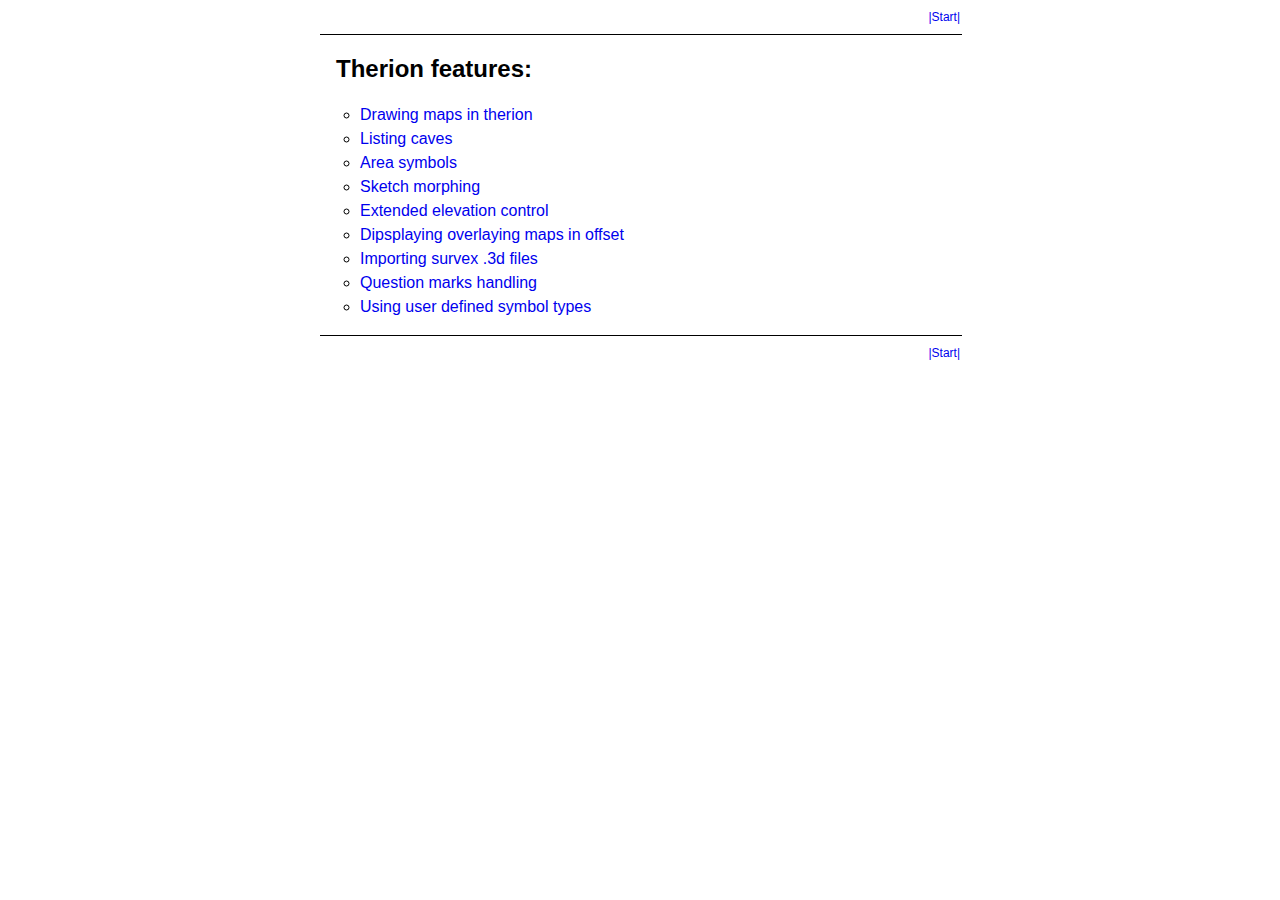
<file: source/samples.doc/index.html>
<html>
<head>
<title>Therion features.</title><link href="index.css" rel="styleSheet" type="text/css">
<meta http-equiv="Content-Type" content="text/html; charset=utf-8">
</head>
<body>
<center>
<table width="640" border="0" cellspacing="0" cellpadding="0">
<tr>
<td>

<table width="100%" border="0" cellspacing="0" cellpadding="0">
<tr>
<td width="100%" align="right"><a href="2.html"><font class="nav">|Start|</font></a></td>
</tr>
</table>
<hr noshade color="#000" size="1" width="100%"/>
<h1>Therion features:</h1>
<p>
<ul>
<li><a href="2.html">Drawing maps in therion</a></li>
<li><a href="4.html">Listing caves</a></li>
<li><a href="7.html">Area symbols</a></li>
<li><a href="10.html">Sketch morphing</a></li>
<li><a href="25.html">Extended elevation control</a></li>
<li><a href="30.html">Dipsplaying overlaying maps in offset</a></li>
<li><a href="40.html">Importing survex .3d files</a></li>
<li><a href="60.html">Question marks handling</a></li>
<li><a href="80.html">Using user defined symbol types</a></li>
</ul>
</p>
<hr noshade color="#000" size="1" width="100%"/>
<table width="100%" border="0" cellspacing="0" cellpadding="0">
<tr>
<td width="100%" align="right"><a href="2.html"><font class="nav">|Start|</font></a></td>
</tr>
</table>
</td>
</tr>
</table>
</center>

</body></html>
</file>
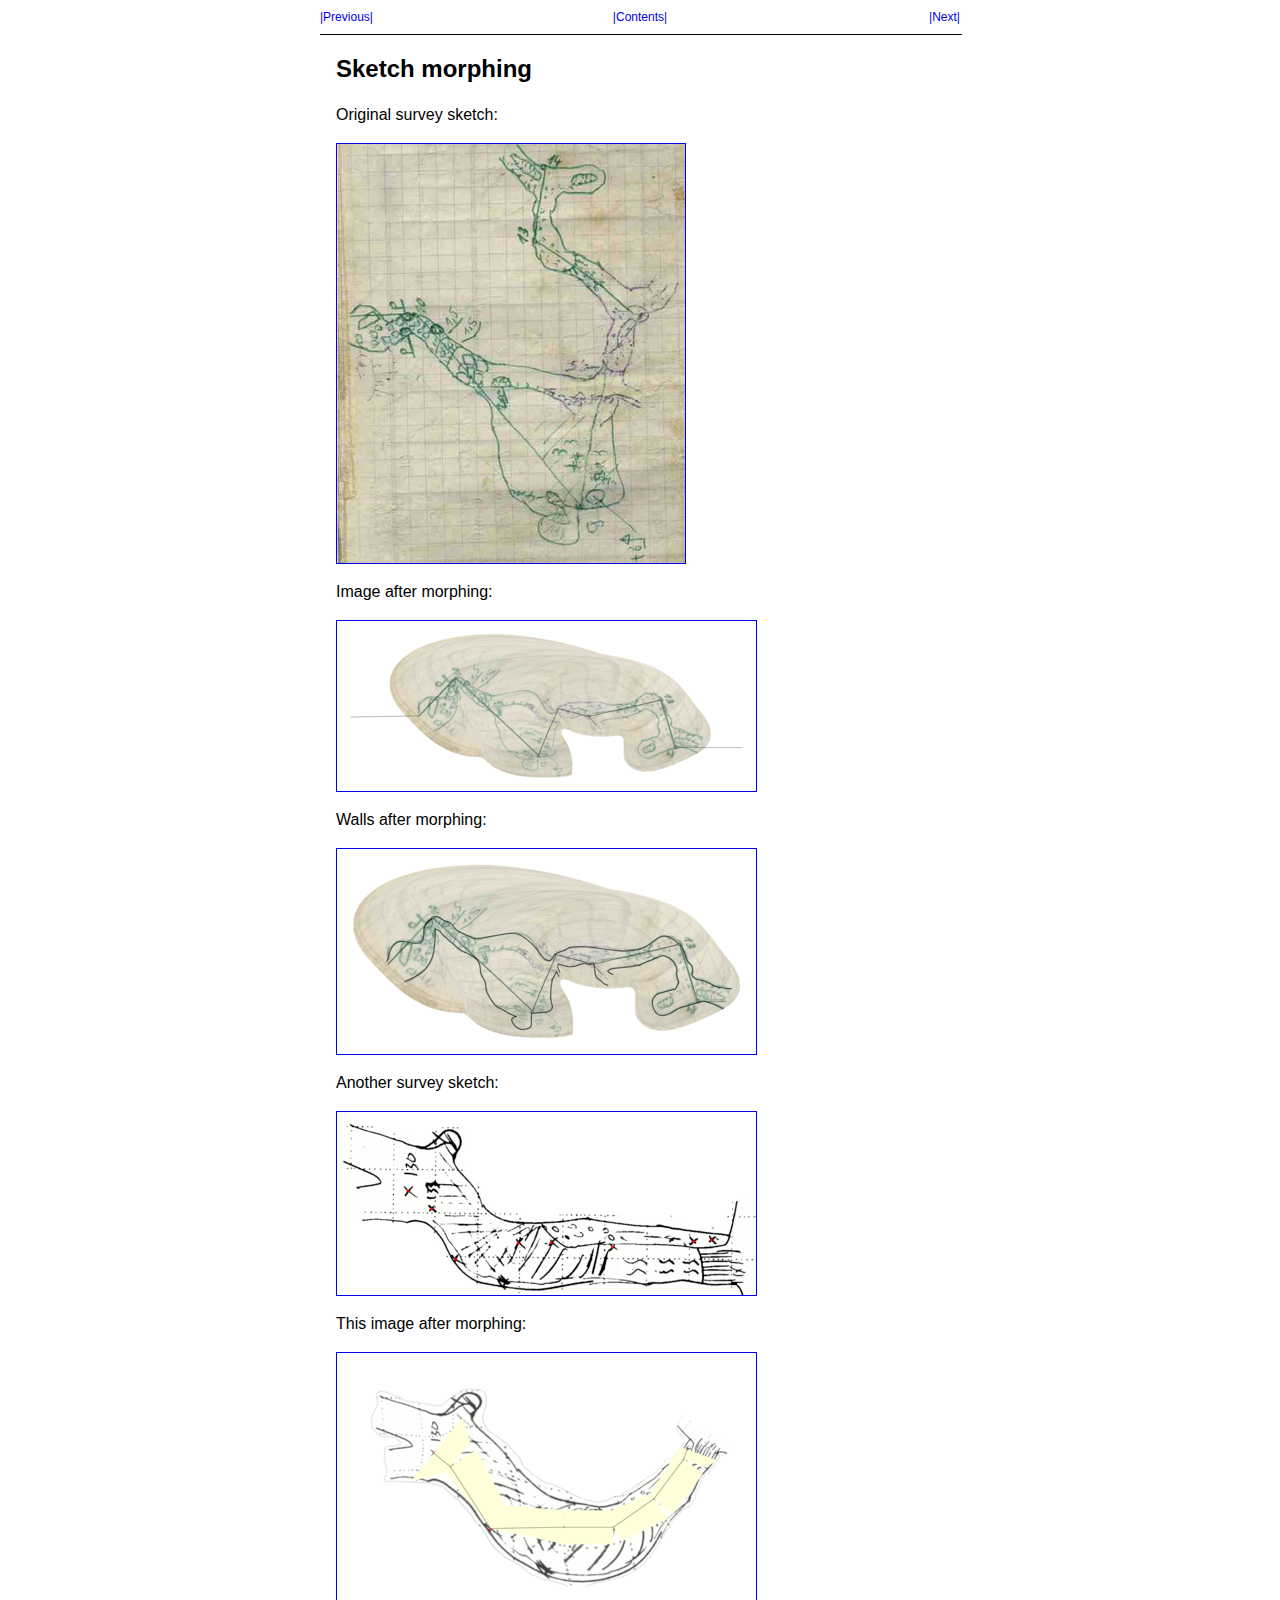
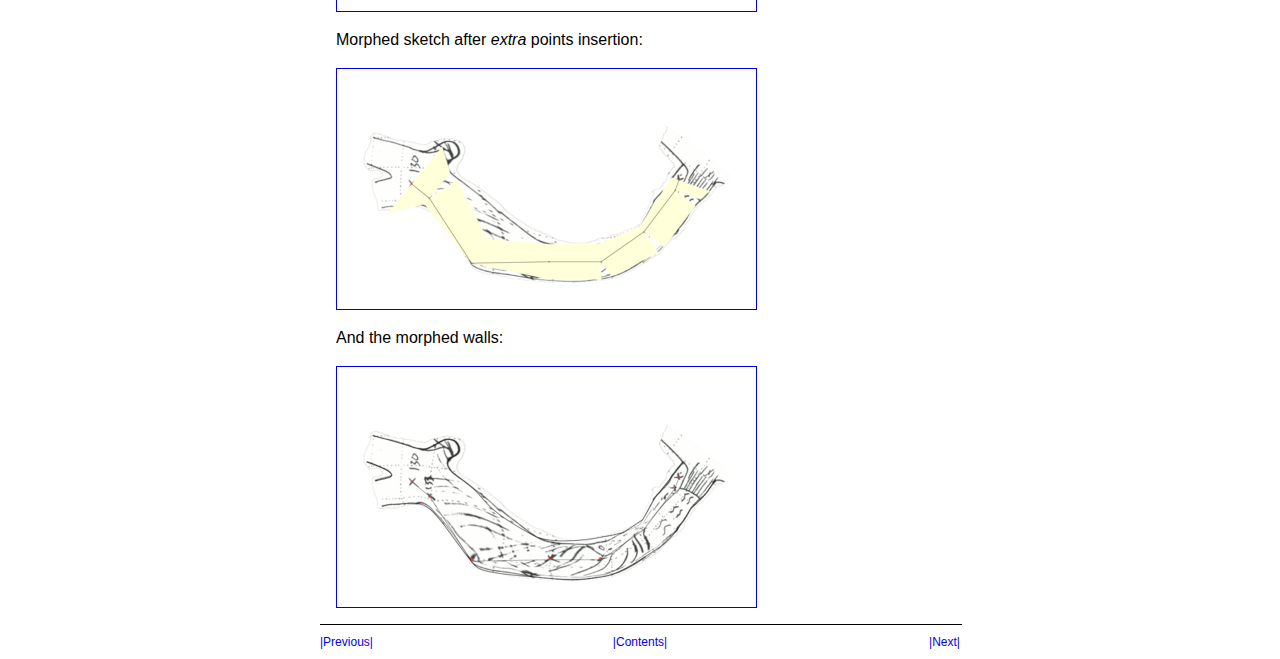
<file: source/samples.doc/10.html>
<html>
<head>
<title>Sketch morphing</title><link href="index.css" rel="styleSheet" type="text/css">
<meta http-equiv="Content-Type" content="text/html; charset=utf-8">
</head>
<body>
<center>
<table width="640" border="0" cellspacing="0" cellpadding="0">
<tr>
<td>

<table width="100%" border="0" cellspacing="0" cellpadding="0">
<tr>
<td width="33%" align="left">
<a href="7.html"><font class="nav">|Previous|</font></a>
</td>
<td width="34%" align="center"><a href="index.html"><font class="nav">|Contents|</font></a></td>
<td width="33%" align="right">
<a href="25.html"><font class="nav">|Next|</font></a>
</td>
</tr>
</table>
<hr noshade color="#000" size="1" width="100%"/>
<h1>Sketch morphing</h1>
<p>
 Original survey sketch:
</p>
<p>
<a href="000012-cave1.jpg"><img border="1" src="000012.png"/></a>
</p>
<p>
 Image after morphing:
</p>
<p>
<a href="000013-cave1.pdf"><img border="1" src="000013.png"/></a>
</p>
<p>
 Walls after morphing:
</p>
<p>
<a href="000014-cave2.pdf"><img border="1" src="000014.png"/></a>
</p>
<p>
 Another survey sketch:
</p>
<p>
<a href="000015-cave.png"><img border="1" src="000015.png"/></a>
</p>
<p>
 This image after morphing:
</p>
<p>
<a href="000016-cave1.pdf"><img border="1" src="000016.png"/></a>
</p>
<p>
 Morphed sketch after <em>extra</em> points insertion:
</p>
<p>
<a href="000017-cave2.pdf"><img border="1" src="000017.png"/></a>
</p>
<p>
 And the morphed walls:
</p>
<p>
<a href="000018-cave3.pdf"><img border="1" src="000018.png"/></a>
</p>
<p></p>

<hr noshade color="#000" size="1" width="100%"/>
<table width="100%" border="0" cellspacing="0" cellpadding="0">
<tr>
<td width="33%" align="left">
<a href="7.html"><font class="nav">|Previous|</font></a>
</td>
<td width="34%" align="center"><a href="index.html"><font class="nav">|Contents|</font></a></td>
<td width="33%" align="right">
<a href="25.html"><font class="nav">|Next|</font></a>
</td>
</tr>
</table>
</td>
</tr>
</table>
</center>
</body></html>
</file>
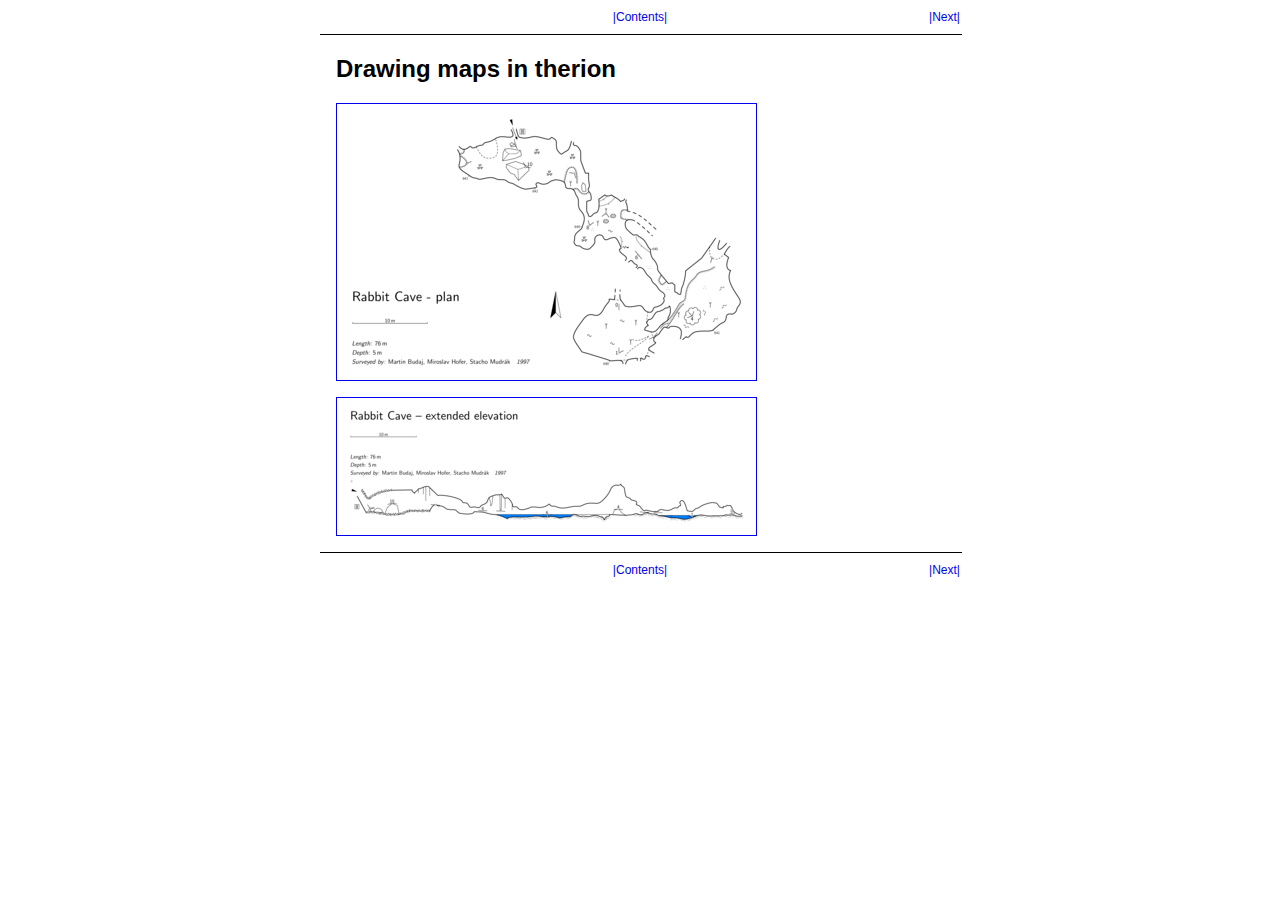
<file: source/samples.doc/2.html>
<html>
<head>
<title>Drawing maps in therion</title><link href="index.css" rel="styleSheet" type="text/css">
<meta http-equiv="Content-Type" content="text/html; charset=utf-8">
</head>
<body>
<center>
<table width="640" border="0" cellspacing="0" cellpadding="0">
<tr>
<td>

<table width="100%" border="0" cellspacing="0" cellpadding="0">
<tr>
<td width="33%" align="left">
</td>
<td width="34%" align="center"><a href="index.html"><font class="nav">|Contents|</font></a></td>
<td width="33%" align="right">
<a href="4.html"><font class="nav">|Next|</font></a>
</td>
</tr>
</table>
<hr noshade color="#000" size="1" width="100%"/>
<h1>Drawing maps in therion</h1>
<p>
<a href="000031-rabbit-plan.pdf"><img border="1" src="000031.png"/></a>
</p>
<p>
<a href="000032-rabbit-xelev.pdf"><img border="1" src="000032.png"/></a>
</p>
<p></p>

<hr noshade color="#000" size="1" width="100%"/>
<table width="100%" border="0" cellspacing="0" cellpadding="0">
<tr>
<td width="33%" align="left">
</td>
<td width="34%" align="center"><a href="index.html"><font class="nav">|Contents|</font></a></td>
<td width="33%" align="right">
<a href="4.html"><font class="nav">|Next|</font></a>
</td>
</tr>
</table>
</td>
</tr>
</table>
</center>
</body></html>
</file>
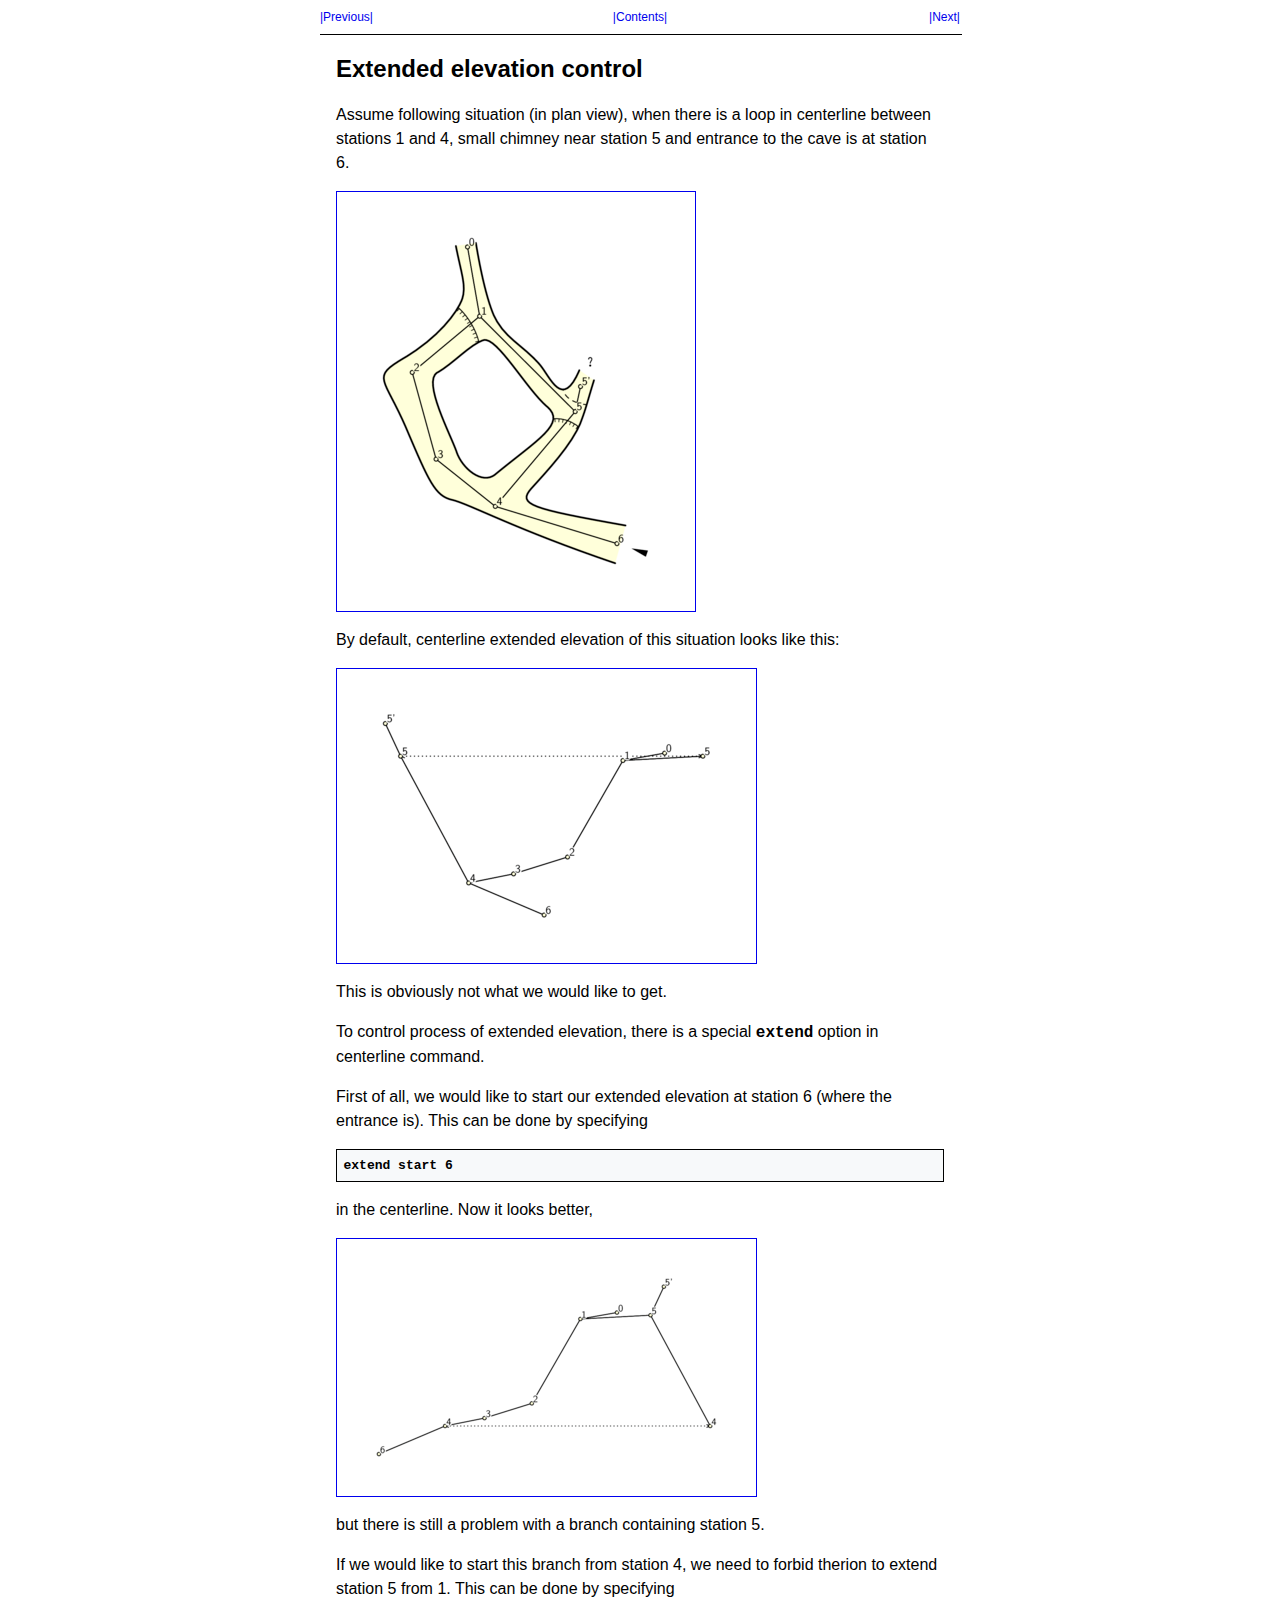
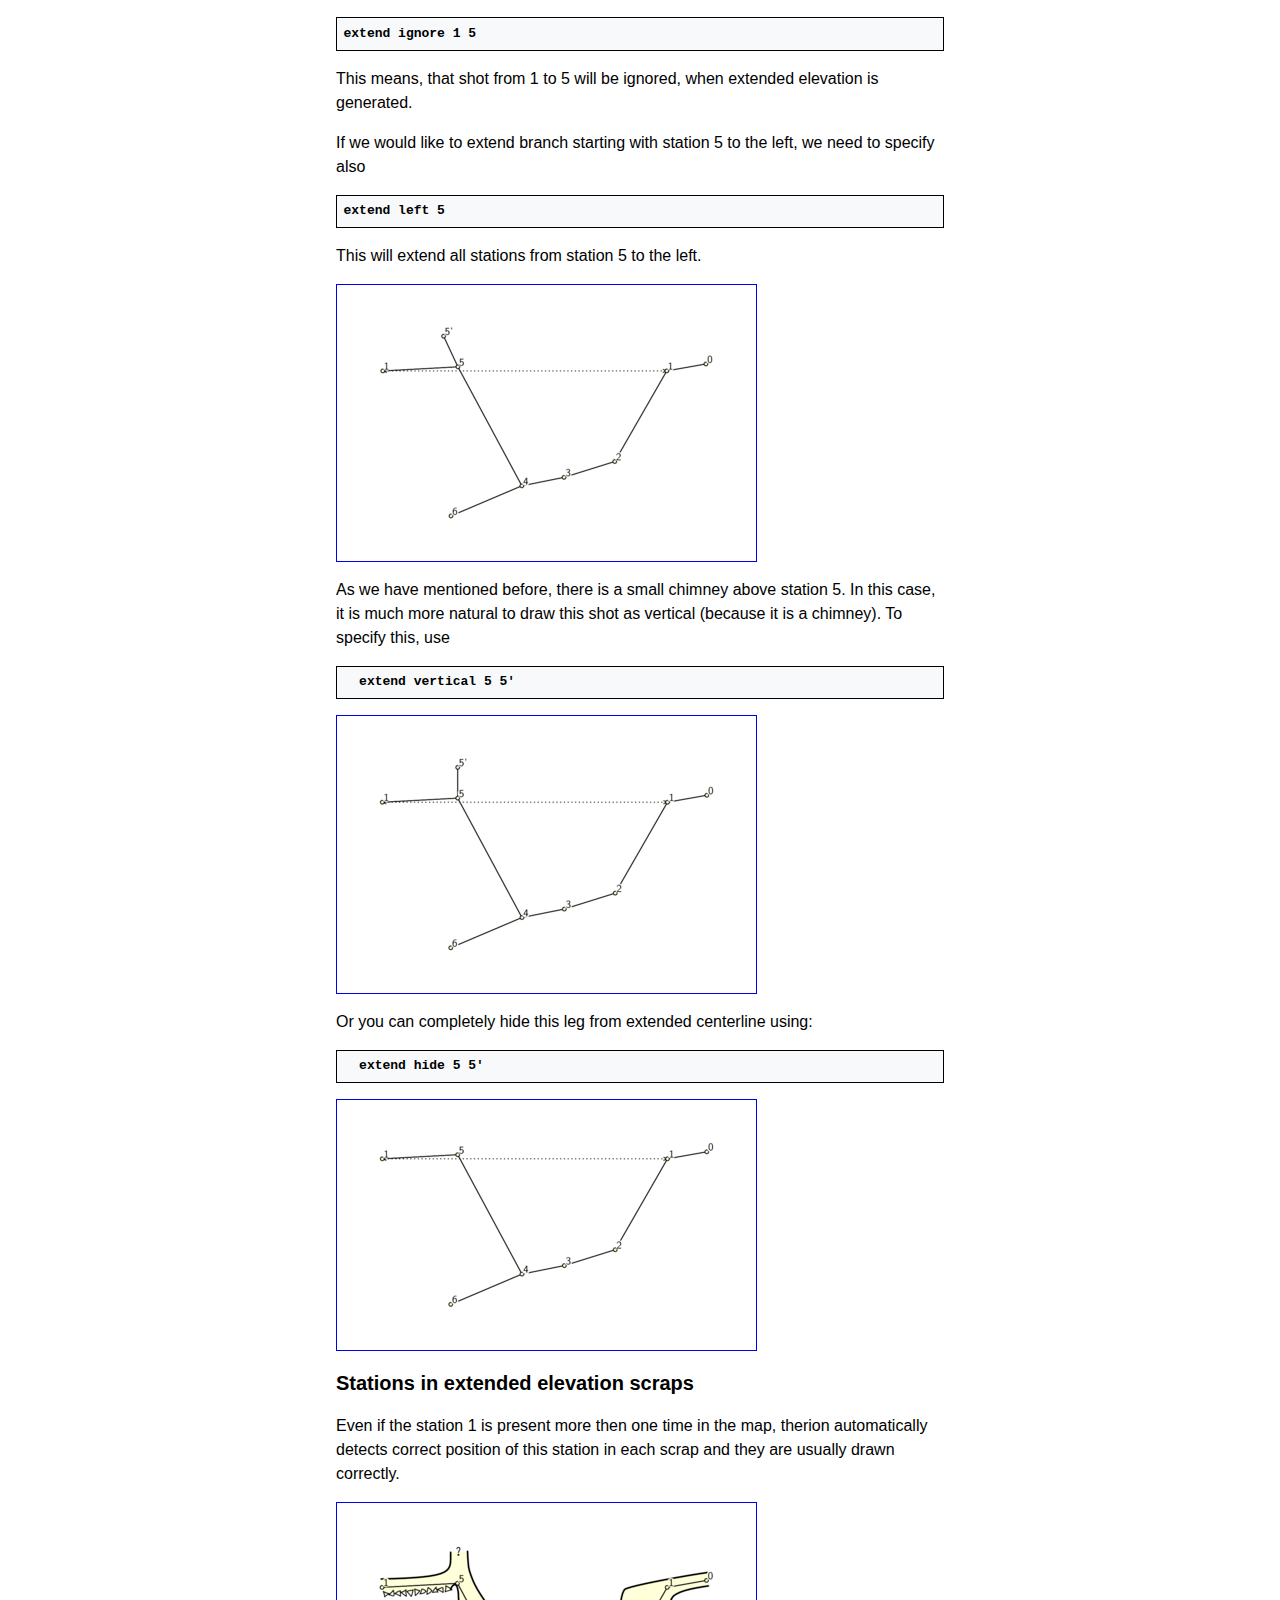
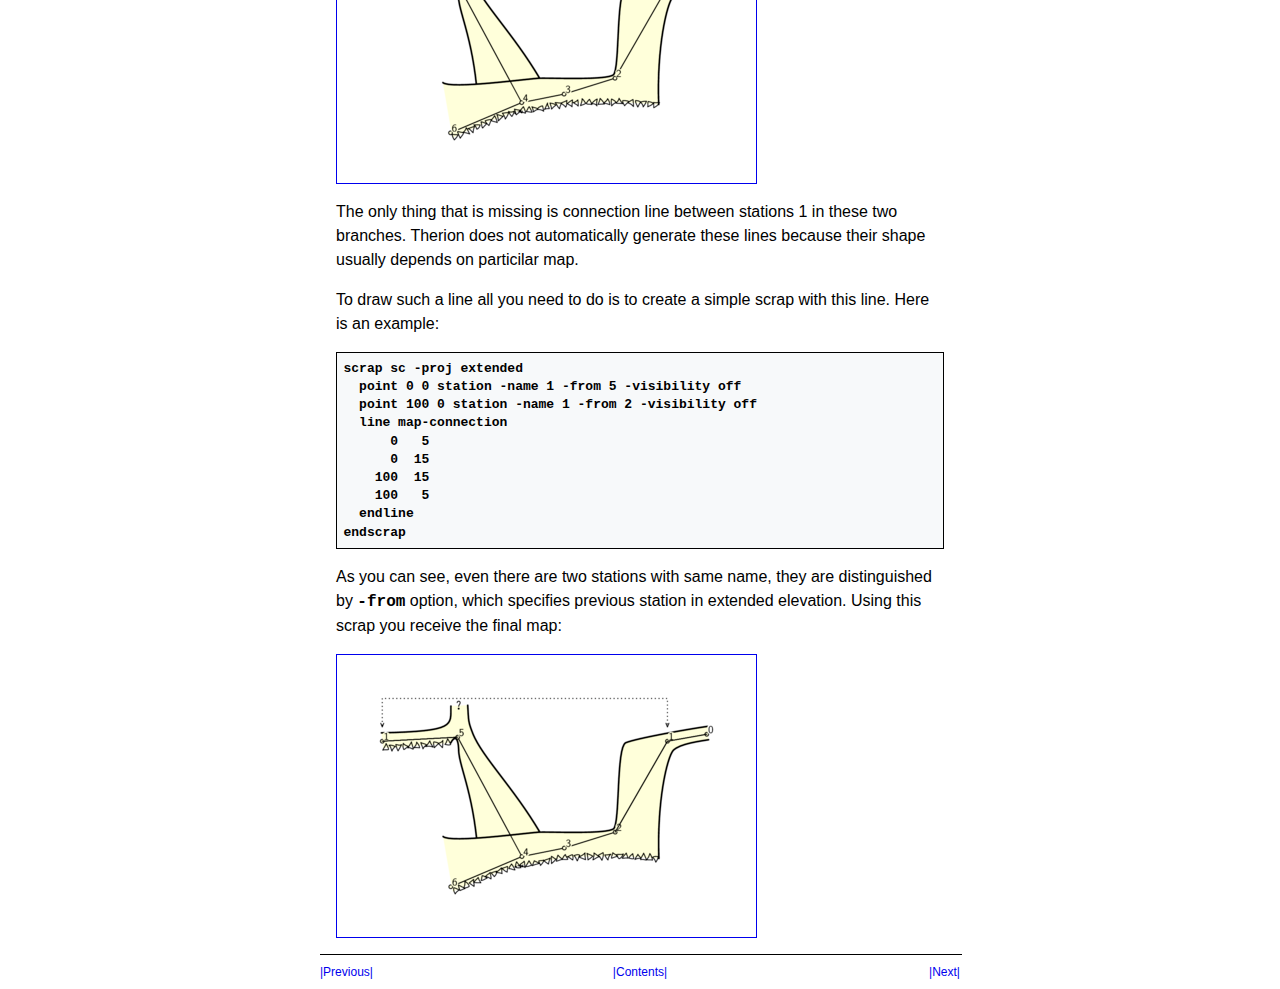
<file: source/samples.doc/25.html>
<html>
<head>
<title>Extended elevation control</title><link href="index.css" rel="styleSheet" type="text/css">
<meta http-equiv="Content-Type" content="text/html; charset=utf-8">
</head>
<body>
<center>
<table width="640" border="0" cellspacing="0" cellpadding="0">
<tr>
<td>

<table width="100%" border="0" cellspacing="0" cellpadding="0">
<tr>
<td width="33%" align="left">
<a href="10.html"><font class="nav">|Previous|</font></a>
</td>
<td width="34%" align="center"><a href="index.html"><font class="nav">|Contents|</font></a></td>
<td width="33%" align="right">
<a href="30.html"><font class="nav">|Next|</font></a>
</td>
</tr>
</table>
<hr noshade color="#000" size="1" width="100%"/>
<h1>Extended elevation control</h1>
<p>
 Assume following situation (in plan view),
 when there is a loop in centerline between stations 1 and 4, 
 small chimney near station 5
 and entrance to the cave is at station 6.
</p>
<p>
<a href="000019-map1p.pdf"><img border="1" src="000019.png"/></a>
</p>
<p>
 By default, centerline extended elevation of this situation looks like this:
</p>
<p>
<a href="000020-map1x.pdf"><img border="1" src="000020.png"/></a>
</p>
<p>
 This is obviously not what we would like to get.
</p>
<p>
 To control process of extended elevation, there is a special
 <code>extend</code> option in centerline command. 
</p>
<p>
 First of all, we would like to start our extended elevation
 at station 6 (where the entrance is). This can be done by specifying
</p>
<pre class="code">
extend start 6
</pre>
<p>
 in the centerline. Now it looks better,
</p>
<p>
<a href="000021-map2.pdf"><img border="1" src="000021.png"/></a>
</p>
<p>
but there is still a problem with a branch containing station 5.
</p>
<p>
 If we would like to start this branch from station 4, we need
 to forbid therion to extend station 5 from 1. This can be done
 by specifying
</p>
<pre class="code">
extend ignore 1 5
</pre>
<p>
 This means, that shot from 1 to 5 will be ignored, when extended
 elevation is generated. 
</p>
<p>
 If we would like to extend branch starting
 with station 5 to the left, we need to specify also
</p>
<pre class="code">
extend left 5
</pre>
<p>
 This will extend all stations from station 5 to the left.
</p>
<p>
<a href="000022-map3.pdf"><img border="1" src="000022.png"/></a>
</p>
<p>
 As we have mentioned before, there is a small chimney above station 5.
 In this case, it is much more natural to draw this shot as vertical
 (because it is a chimney). To specify this, use 
</p>
<pre class="code">
  extend vertical 5 5'
</pre>
<p>
<a href="000023-map6.pdf"><img border="1" src="000023.png"/></a>
</p>
<p>
 Or you can completely hide this leg from extended centerline using:
</p>
<pre class="code">
  extend hide 5 5'
</pre>
<p>
<a href="000024-map7.pdf"><img border="1" src="000024.png"/></a>
</p>
<a name="0"></a><h2>Stations in extended elevation scraps</h2>
<p>
 Even if the station 1 is present more then one time in the map, 
 therion automatically
 detects correct position of this station in each scrap and they are
 usually drawn correctly.
</p>
<p>
<a href="000025-map4.pdf"><img border="1" src="000025.png"/></a>
</p>
<p>
 The only thing that is missing is connection line between stations 1
 in these two branches.
 Therion does not automatically generate these lines because their
 shape usually depends on particilar map. 
</p>
<p>
 To draw such a line all you need to do is to create a simple scrap 
 with this line. Here is an example:
</p>
<pre class="code">
scrap sc -proj extended
  point 0 0 station -name 1 -from 5 -visibility off
  point 100 0 station -name 1 -from 2 -visibility off
  line map-connection
      0   5
      0  15
    100  15
    100   5
  endline
endscrap
</pre>
<p>
 As you can see, even there are two stations with same name, they
 are distinguished by <code>-from</code> option, which specifies
 previous station in extended elevation. Using this scrap you receive the
 final map:
</p>
<p>
<a href="000026-map5.pdf"><img border="1" src="000026.png"/></a>
</p>
<p></p>

<hr noshade color="#000" size="1" width="100%"/>
<table width="100%" border="0" cellspacing="0" cellpadding="0">
<tr>
<td width="33%" align="left">
<a href="10.html"><font class="nav">|Previous|</font></a>
</td>
<td width="34%" align="center"><a href="index.html"><font class="nav">|Contents|</font></a></td>
<td width="33%" align="right">
<a href="30.html"><font class="nav">|Next|</font></a>
</td>
</tr>
</table>
</td>
</tr>
</table>
</center>
</body></html>
</file>
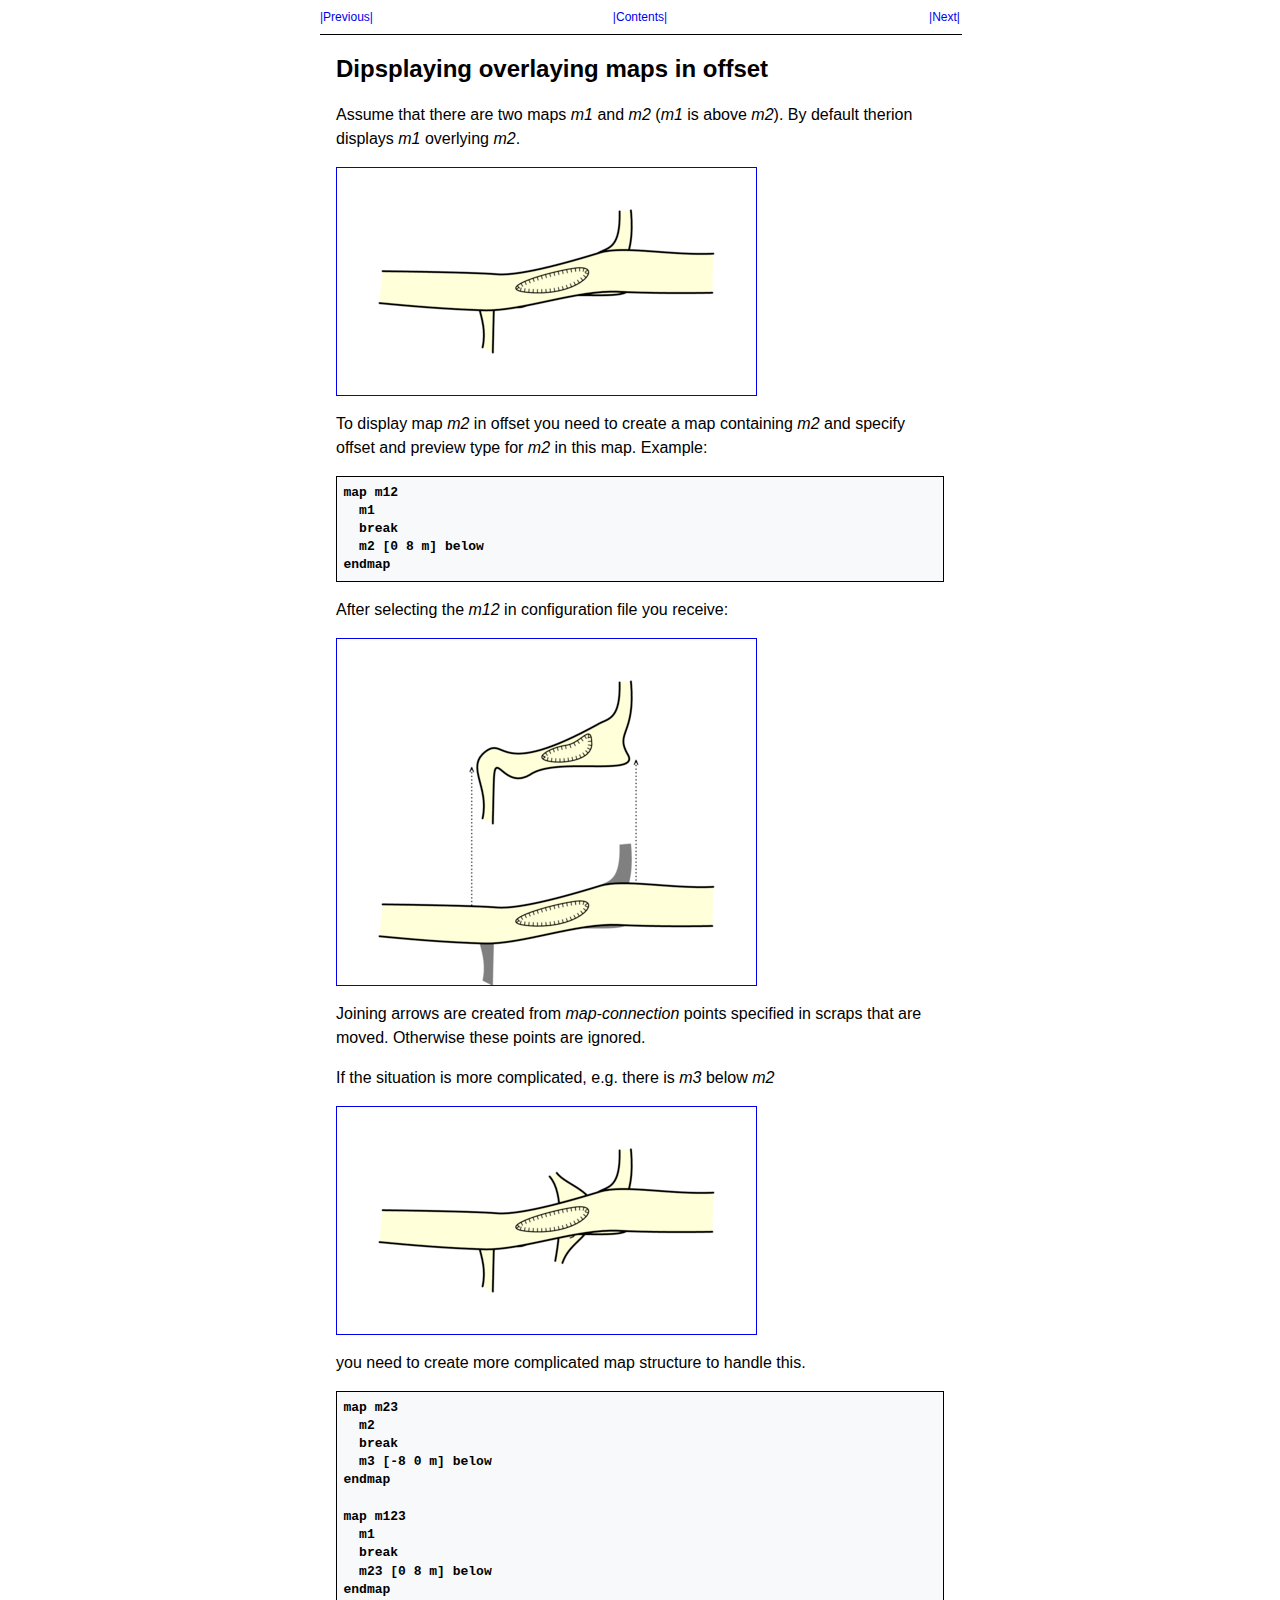
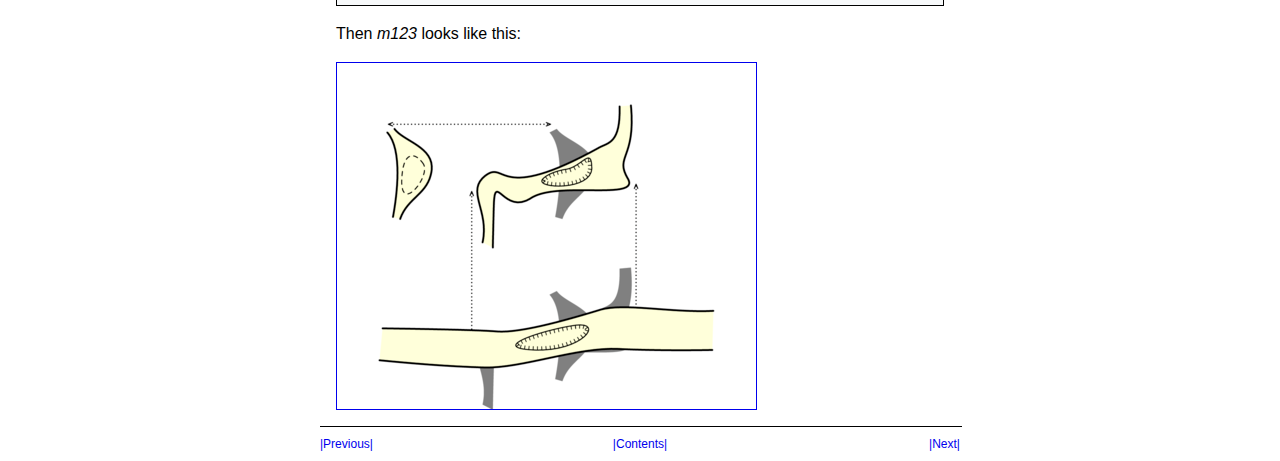
<file: source/samples.doc/30.html>
<html>
<head>
<title>Dipsplaying overlaying maps in offset</title><link href="index.css" rel="styleSheet" type="text/css">
<meta http-equiv="Content-Type" content="text/html; charset=utf-8">
</head>
<body>
<center>
<table width="640" border="0" cellspacing="0" cellpadding="0">
<tr>
<td>

<table width="100%" border="0" cellspacing="0" cellpadding="0">
<tr>
<td width="33%" align="left">
<a href="25.html"><font class="nav">|Previous|</font></a>
</td>
<td width="34%" align="center"><a href="index.html"><font class="nav">|Contents|</font></a></td>
<td width="33%" align="right">
<a href="40.html"><font class="nav">|Next|</font></a>
</td>
</tr>
</table>
<hr noshade color="#000" size="1" width="100%"/>
<h1>Dipsplaying overlaying maps in offset</h1>
<p>
 Assume that there are two maps <em>m1</em> and <em>m2</em> 
 (<em>m1</em> is above <em>m2</em>). By default therion displays 
 <em>m1</em> overlying <em>m2</em>.
</p>
<p>
<a href="000005-map1.pdf"><img border="1" src="000005.png"/></a>
</p>
<p>
 To display map <em>m2</em> in offset you need to create a map
 containing <em>m2</em> and specify offset and preview type
 for <em>m2</em> in this map. Example:
</p>
<pre class="code">
map m12
  m1
  break
  m2 [0 8 m] below
endmap
</pre>
<p>
 After selecting the <em>m12</em> in configuration file you
 receive:
</p>
<p>
<a href="000006-map2.pdf"><img border="1" src="000006.png"/></a>
</p>
<p>
 Joining arrows are created from <em>map-connection</em> points
 specified in scraps that are moved. Otherwise these points are
 ignored.
</p>
<p>
 If the situation is more complicated, e.g. there is <em>m3</em>
 below <em>m2</em>
</p>
<p>
<a href="000007-map3.pdf"><img border="1" src="000007.png"/></a>
</p>
<p>
 you need to create more complicated map structure
 to handle this.
</p>
<pre class="code">
map m23
  m2
  break
  m3 [-8 0 m] below
endmap

map m123
  m1
  break
  m23 [0 8 m] below
endmap
</pre>
<p>
 Then <em>m123</em> looks like this:
</p>
<p>
<a href="000008-map4.pdf"><img border="1" src="000008.png"/></a>
</p>
<p></p>

<hr noshade color="#000" size="1" width="100%"/>
<table width="100%" border="0" cellspacing="0" cellpadding="0">
<tr>
<td width="33%" align="left">
<a href="25.html"><font class="nav">|Previous|</font></a>
</td>
<td width="34%" align="center"><a href="index.html"><font class="nav">|Contents|</font></a></td>
<td width="33%" align="right">
<a href="40.html"><font class="nav">|Next|</font></a>
</td>
</tr>
</table>
</td>
</tr>
</table>
</center>
</body></html>
</file>
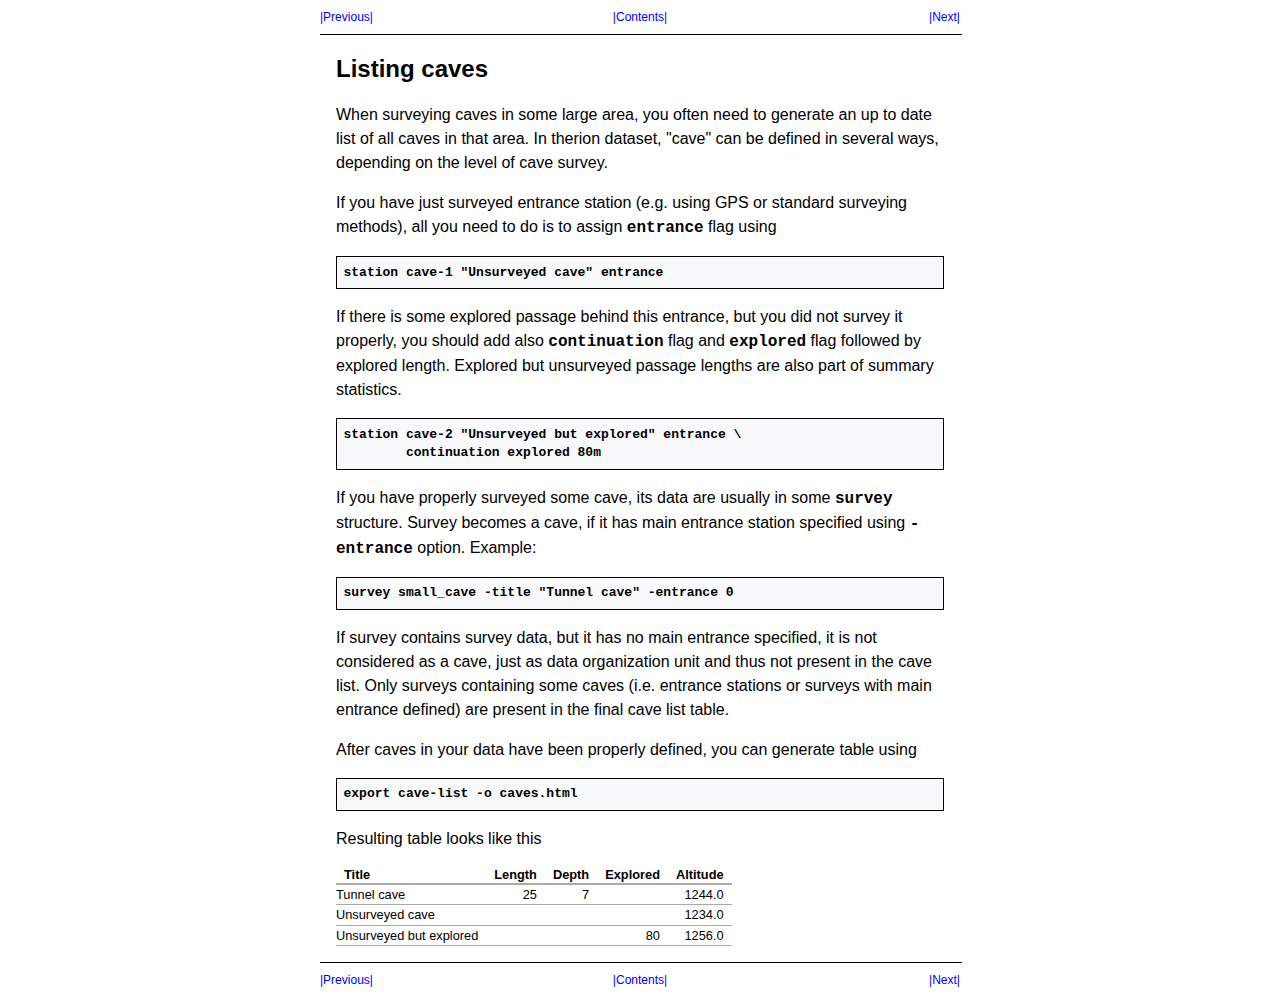
<file: source/samples.doc/4.html>
<html>
<head>
<title>Listing caves</title><link href="index.css" rel="styleSheet" type="text/css">
<meta http-equiv="Content-Type" content="text/html; charset=utf-8">
</head>
<body>
<center>
<table width="640" border="0" cellspacing="0" cellpadding="0">
<tr>
<td>

<table width="100%" border="0" cellspacing="0" cellpadding="0">
<tr>
<td width="33%" align="left">
<a href="2.html"><font class="nav">|Previous|</font></a>
</td>
<td width="34%" align="center"><a href="index.html"><font class="nav">|Contents|</font></a></td>
<td width="33%" align="right">
<a href="7.html"><font class="nav">|Next|</font></a>
</td>
</tr>
</table>
<hr noshade color="#000" size="1" width="100%"/>
<h1>Listing caves</h1>
<p>
 When surveying caves in some large area, you often need to generate 
 an up to date list of all caves in that area. In therion dataset, "cave" 
 can be defined in several ways, depending on the level of cave survey.
</p>
<p>
 If you have just surveyed entrance station (e.g. using GPS or standard
 surveying methods), all you need to do is to assign <code>entrance</code>
 flag using
</p>
<pre class="code">
station cave-1 "Unsurveyed cave" entrance
</pre>
<p>
 If there is some explored passage behind this entrance, but you did not
 survey it properly, you should add also <code>continuation</code> flag
 and <code>explored</code> flag followed by explored length. Explored but
 unsurveyed passage lengths are also part of summary statistics.
</p>
<pre class="code">
station cave-2 "Unsurveyed but explored" entrance \
        continuation explored 80m
</pre>
<p>
 If you have properly surveyed some cave, its data are usually in some
 <code>survey</code> structure. Survey becomes a cave, if it has main entrance
 station specified using <code>-entrance</code> option. Example:
</p>
<pre class="code">
survey small_cave -title "Tunnel cave" -entrance 0
</pre>
<p>
 If survey contains survey data, but it has no main entrance specified, it
 is not considered as a cave, just as data organization unit and thus not
 present in the cave list. Only surveys containing some caves (i.e. entrance 
 stations or surveys with main entrance defined) are present in the final
 cave list table.
</p>
<p>
 After caves in your data have been properly defined, you can generate
 table using
</p>
<pre class="code">
export cave-list -o caves.html
</pre>
<p>
 Resulting table looks like this
</p>
<table class="htmlinput">
<tr class="htmlinput"><th class="htmlinput" align="left">Title</th><th class="htmlinput" align="right">Length</th><th class="htmlinput" align="right">Depth</th><th class="htmlinput" align="right">Explored</th><th class="htmlinput" align="right">Altitude</th></tr>
<tr class="htmlinput" id="small_cave"><td class="htmlinput" align="left" style="padding-left:+0">Tunnel cave</td><td class="htmlinput" align="right">25</td><td class="htmlinput" align="right">7</td><td class="htmlinput" align="right">&nbsp;</td><td class="htmlinput" align="right">1244.0</td></tr>
<tr class="htmlinput" id="."><td class="htmlinput" align="left" style="padding-left:+0">Unsurveyed cave</td><td class="htmlinput" align="right">&nbsp;</td><td class="htmlinput" align="right">&nbsp;</td><td class="htmlinput" align="right">&nbsp;</td><td class="htmlinput" align="right">1234.0</td></tr>
<tr class="htmlinput" id="."><td class="htmlinput" align="left" style="padding-left:+0">Unsurveyed but explored</td><td class="htmlinput" align="right">&nbsp;</td><td class="htmlinput" align="right">&nbsp;</td><td class="htmlinput" align="right">80</td><td class="htmlinput" align="right">1256.0</td></tr>
</table><p></p>

<hr noshade color="#000" size="1" width="100%"/>
<table width="100%" border="0" cellspacing="0" cellpadding="0">
<tr>
<td width="33%" align="left">
<a href="2.html"><font class="nav">|Previous|</font></a>
</td>
<td width="34%" align="center"><a href="index.html"><font class="nav">|Contents|</font></a></td>
<td width="33%" align="right">
<a href="7.html"><font class="nav">|Next|</font></a>
</td>
</tr>
</table>
</td>
</tr>
</table>
</center>
</body></html>
</file>
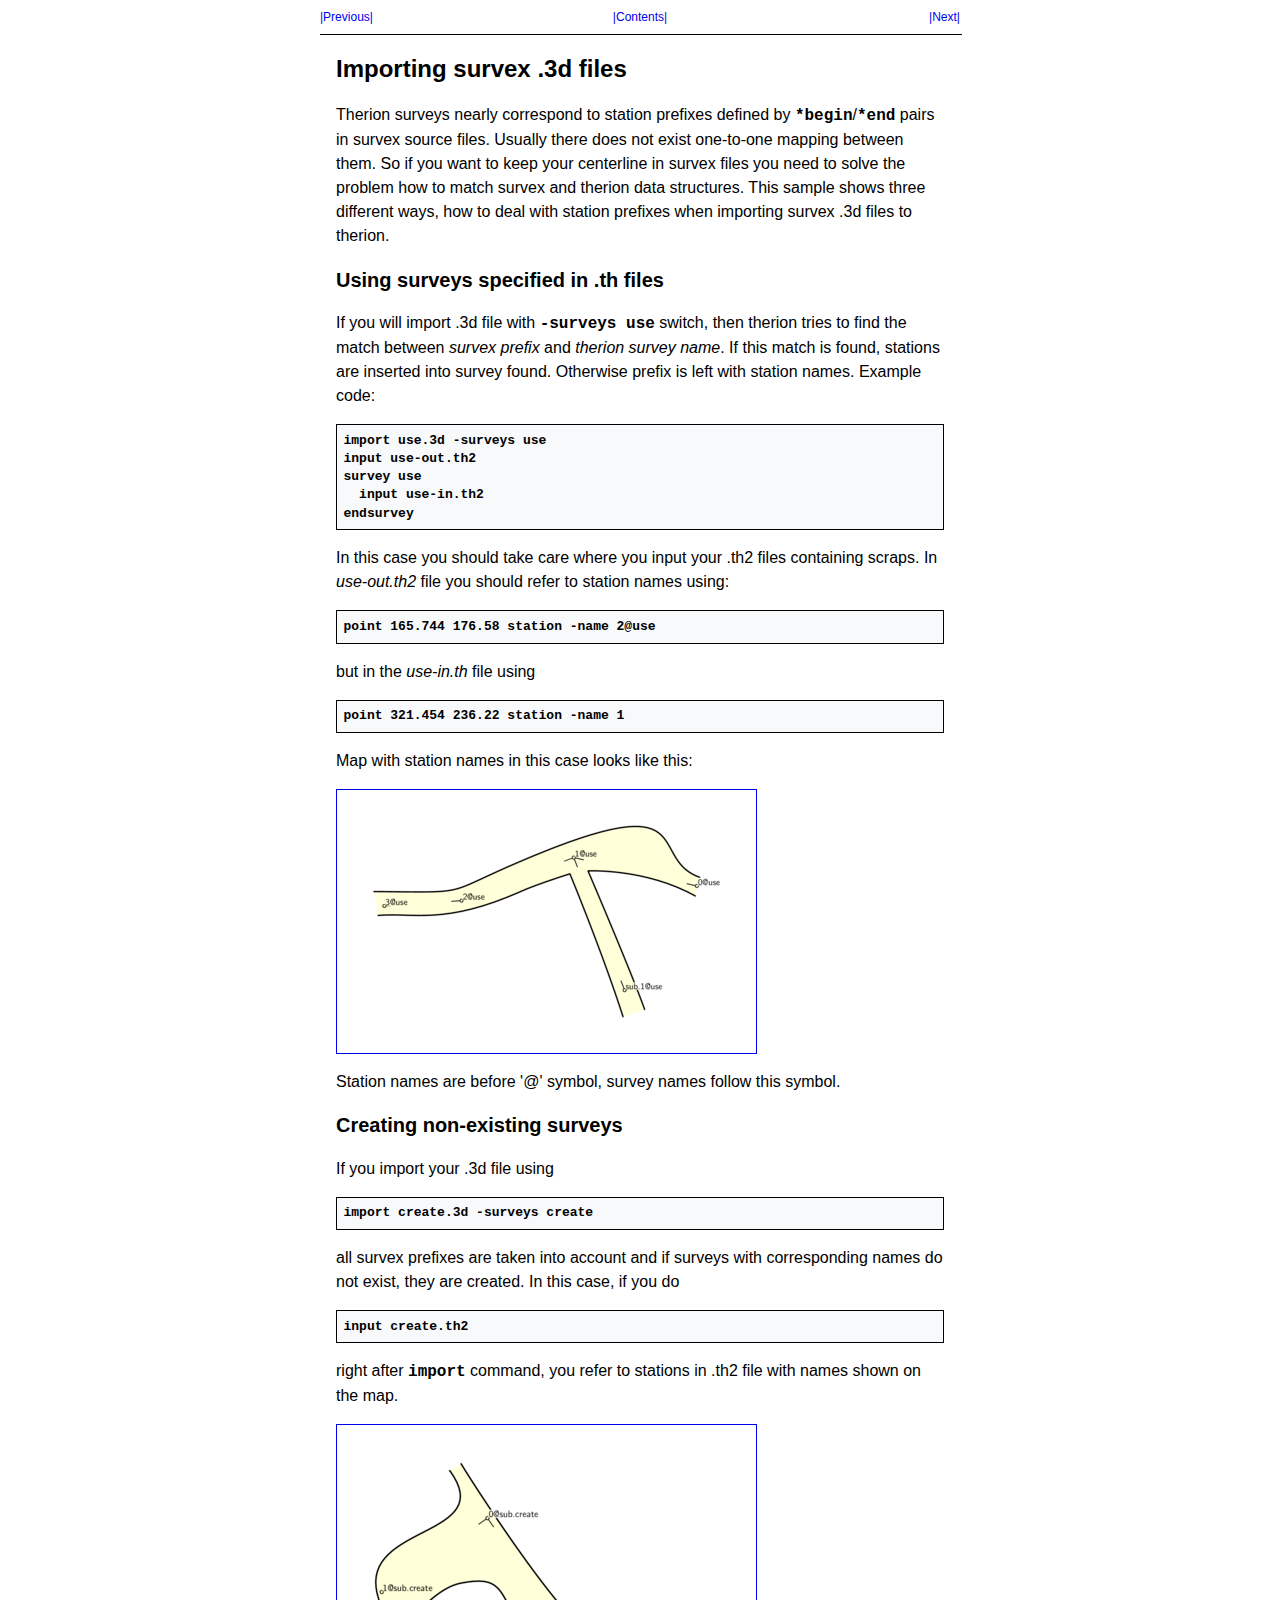
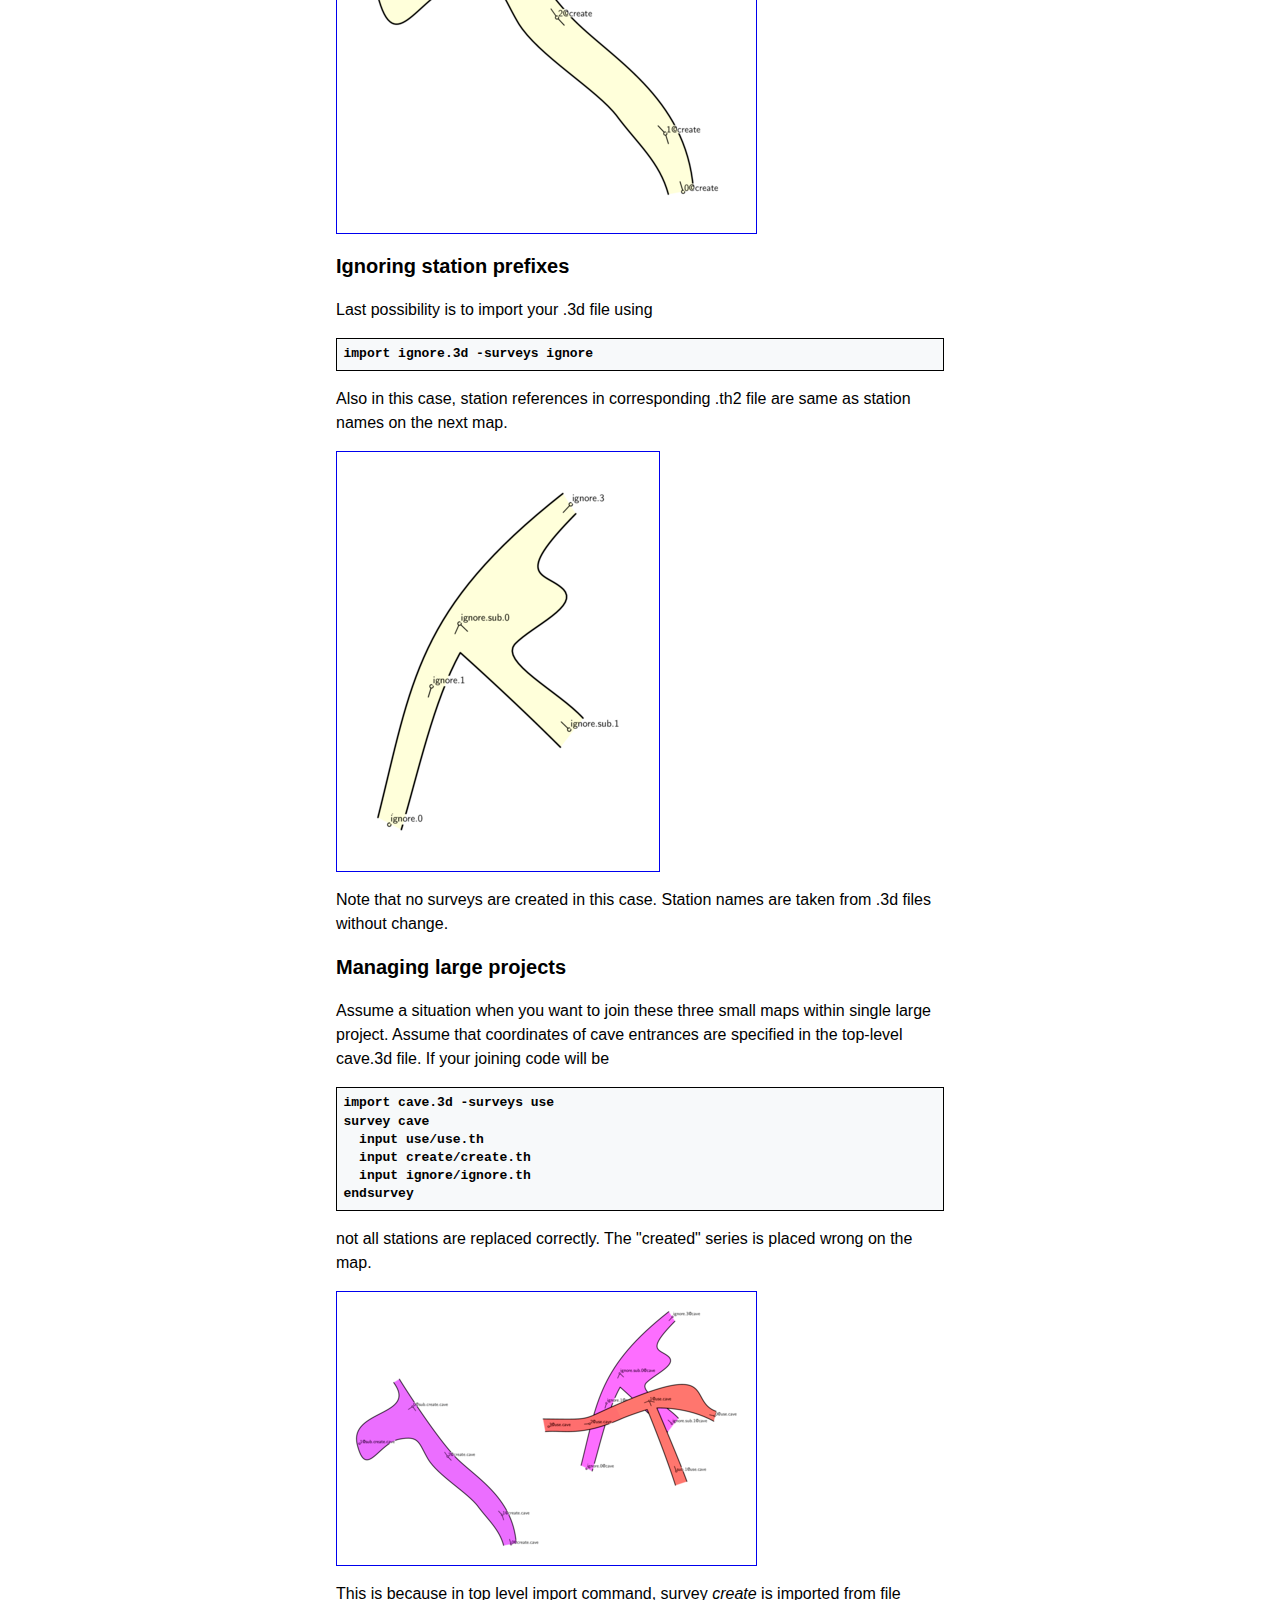
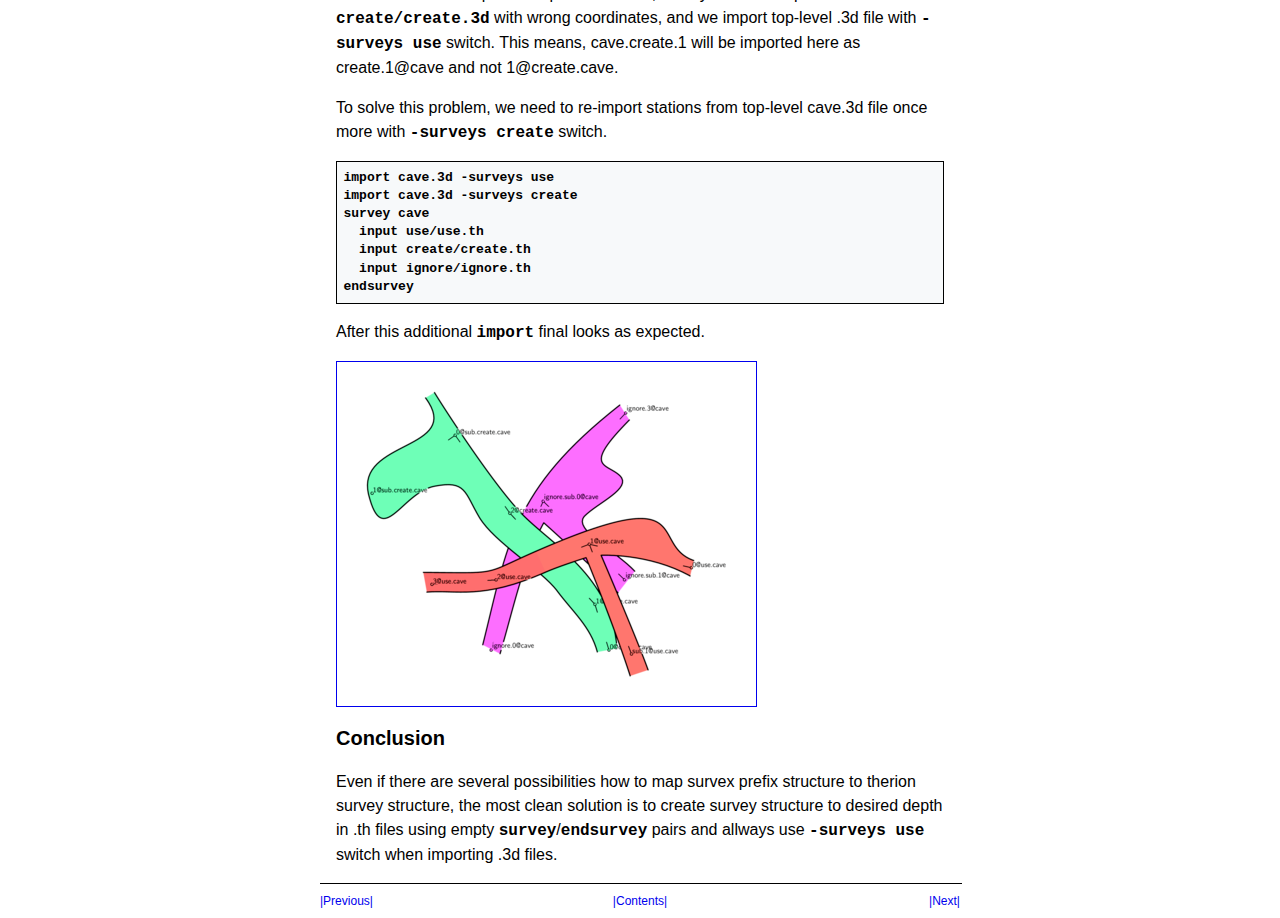
<file: source/samples.doc/40.html>
<html>
<head>
<title>Importing survex .3d files</title><link href="index.css" rel="styleSheet" type="text/css">
<meta http-equiv="Content-Type" content="text/html; charset=utf-8">
</head>
<body>
<center>
<table width="640" border="0" cellspacing="0" cellpadding="0">
<tr>
<td>

<table width="100%" border="0" cellspacing="0" cellpadding="0">
<tr>
<td width="33%" align="left">
<a href="30.html"><font class="nav">|Previous|</font></a>
</td>
<td width="34%" align="center"><a href="index.html"><font class="nav">|Contents|</font></a></td>
<td width="33%" align="right">
<a href="60.html"><font class="nav">|Next|</font></a>
</td>
</tr>
</table>
<hr noshade color="#000" size="1" width="100%"/>
<h1>Importing survex .3d files</h1>
<p>
 Therion surveys nearly correspond to station prefixes defined by
 <code>*begin</code>/<code>*end</code> pairs in survex source files. Usually there
 does not exist one-to-one mapping between them. So if you want
 to keep your centerline in survex files you need to solve the
 problem how to match survex and therion data structures. This
 sample shows three different ways, how to deal with station prefixes
 when importing survex .3d files to therion.
</p>
<a name="0"></a><h2>Using surveys specified in .th files</h2>
<p>
 If you will import .3d file with <code>-surveys use</code> switch,
 then therion tries to find the match between <em>survex prefix</em> 
 and <em>therion survey name</em>. If this match is found, stations
 are inserted into survey found. Otherwise prefix is left with 
 station names. Example code:
</p>
<pre class="code">
import use.3d -surveys use
input use-out.th2
survey use
  input use-in.th2
endsurvey
</pre>
<p>
 In this case you should take care where you input your .th2 files
 containing scraps. In <em>use-out.th2</em> file you should refer to station names
 using:
</p>
<pre class="code">
point 165.744 176.58 station -name 2@use
</pre>
<p>
 but in the <em>use-in.th</em> file using
</p>
<pre class="code">
point 321.454 236.22 station -name 1
</pre>
<p>
 Map with station names in this case looks like this:
</p>
<p>
<a href="000000-use.pdf"><img border="1" src="000000.png"/></a>
</p>
<p>
 Station names are before '@' symbol, survey names follow this symbol.
</p>
<a name="1"></a><h2>Creating non-existing surveys</h2>
<p>
 If you import your .3d file using
</p>
<pre class="code">
import create.3d -surveys create
</pre>
<p>
 all survex prefixes are taken into account and if surveys with
 corresponding names do not exist, they are created. In this case,
 if you do
</p>
<pre class="code">
input create.th2
</pre>
<p>
 right after <code>import</code> command, you refer to stations in .th2
 file with names shown on the map.
</p>
<p>
<a href="000001-create.pdf"><img border="1" src="000001.png"/></a>
</p>
<a name="2"></a><h2>Ignoring station prefixes</h2>
<p>
 Last possibility is to import your .3d file using
</p>
<pre class="code">
import ignore.3d -surveys ignore
</pre>
<p>
 Also in this case, station references in corresponding .th2 file
 are same as station names on the next map.
</p>
<p>
<a href="000002-ignore.pdf"><img border="1" src="000002.png"/></a>
</p>
<p>
 Note that no surveys are created in this case. Station names
 are taken from .3d files without change.
</p>
<a name="3"></a><h2>Managing large projects</h2>
<p>
 Assume a situation when you want to join these three small maps
 within single large project. Assume that coordinates of cave
 entrances are specified in the top-level cave.3d file. If your
 joining code will be
</p>
<pre class="code">
import cave.3d -surveys use
survey cave
  input use/use.th
  input create/create.th
  input ignore/ignore.th
endsurvey
</pre>
<p>
 not all stations are replaced correctly. The "created" series
 is placed wrong on the map.
</p>
<p>
<a href="000003-cave1.pdf"><img border="1" src="000003.png"/></a>
</p>
<p>
 This is because in top level import command, survey <em>create</em> is
 imported from file <code>create/create.3d</code> with wrong coordinates,
 and we import top-level .3d file with <code>-surveys use</code> switch.
 This means, cave.create.1 will be imported here as create.1@cave and not
 1@create.cave.
</p>
<p>
 To solve this problem, we need to re-import stations
 from top-level cave.3d file once more with <code>-surveys create</code>
 switch.
</p>
<pre class="code">
import cave.3d -surveys use
import cave.3d -surveys create
survey cave
  input use/use.th
  input create/create.th
  input ignore/ignore.th  
endsurvey
</pre>
<p>
 After this additional <code>import</code> final looks as expected.
</p>
<p>
<a href="000004-cave2.pdf"><img border="1" src="000004.png"/></a>
</p>
<a name="4"></a><h2>Conclusion</h2>
<p>
Even if there are several possibilities how to map survex prefix structure
to therion survey structure, the most clean solution is to create
survey structure to desired depth in .th files using empty 
<code>survey</code>/<code>endsurvey</code> pairs and allways use
<code>-surveys use</code> switch when importing .3d files.
</p>
<p></p>

<hr noshade color="#000" size="1" width="100%"/>
<table width="100%" border="0" cellspacing="0" cellpadding="0">
<tr>
<td width="33%" align="left">
<a href="30.html"><font class="nav">|Previous|</font></a>
</td>
<td width="34%" align="center"><a href="index.html"><font class="nav">|Contents|</font></a></td>
<td width="33%" align="right">
<a href="60.html"><font class="nav">|Next|</font></a>
</td>
</tr>
</table>
</td>
</tr>
</table>
</center>
</body></html>
</file>
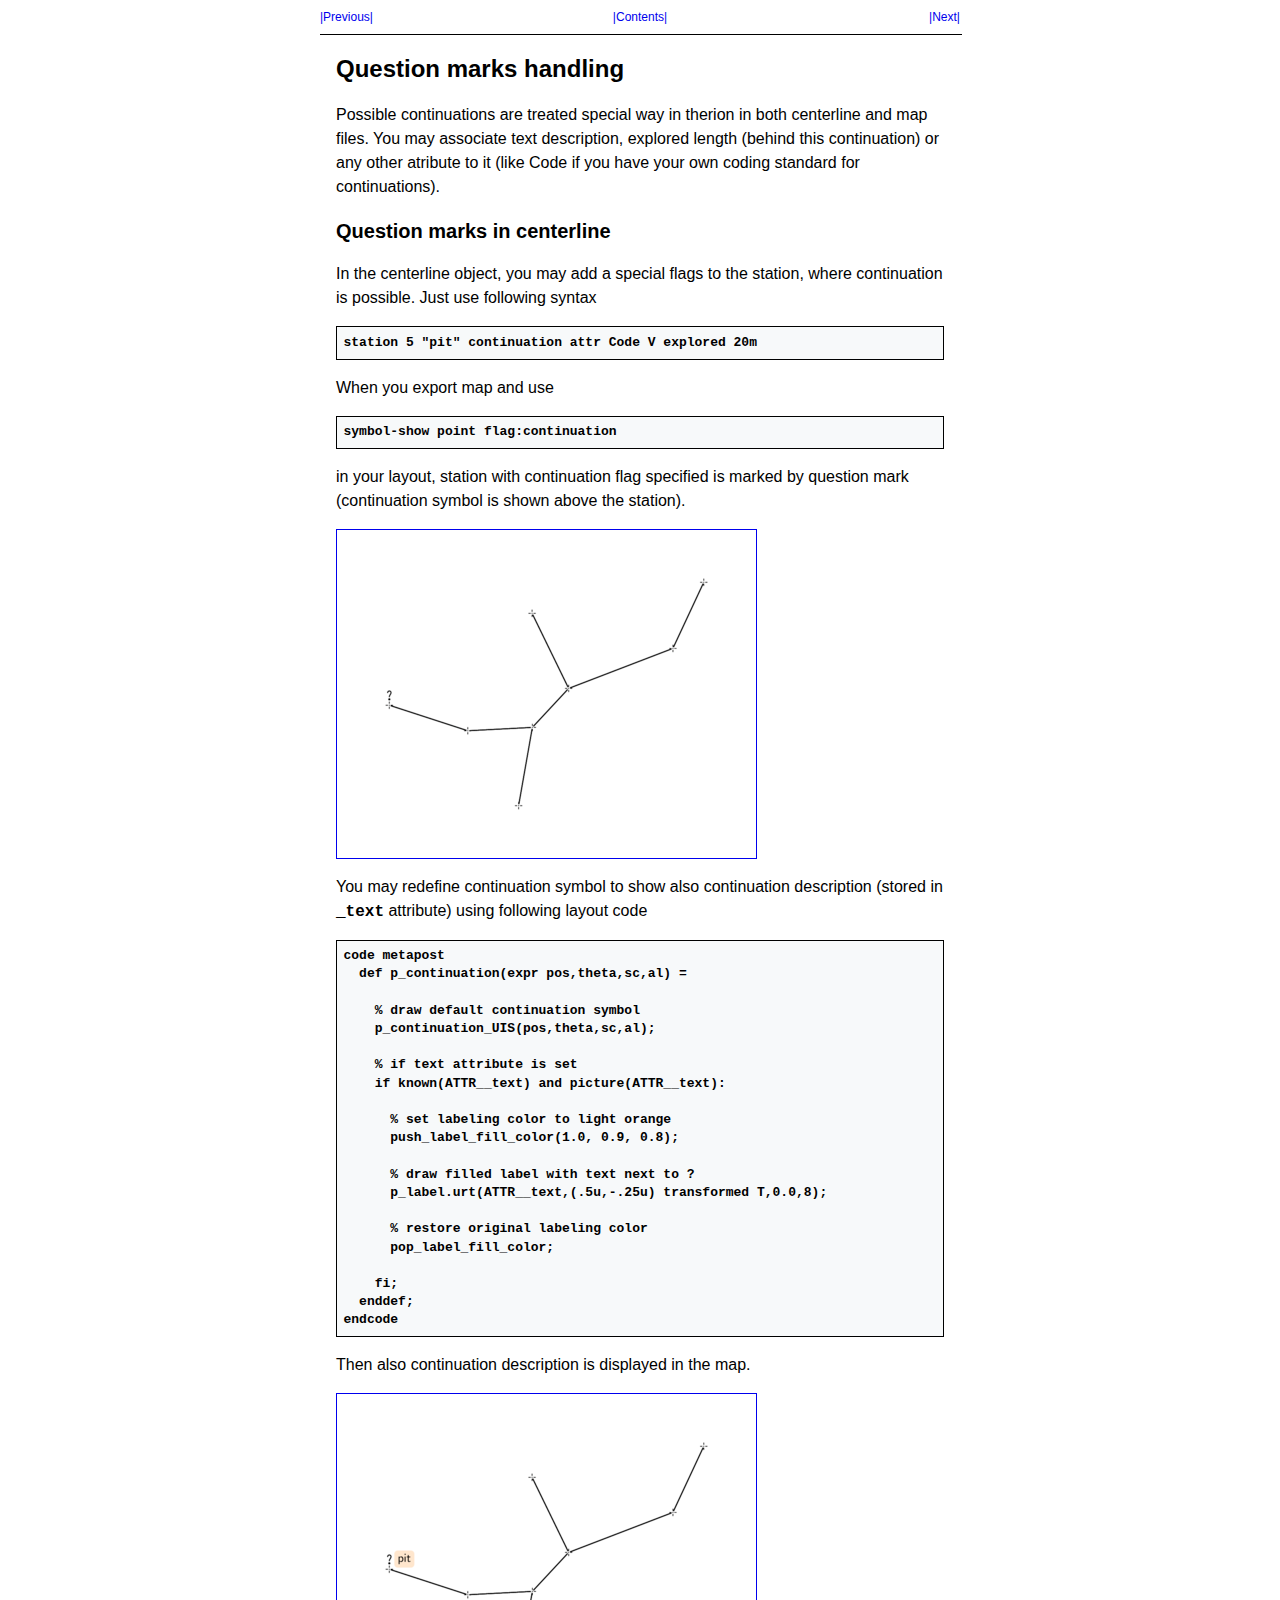
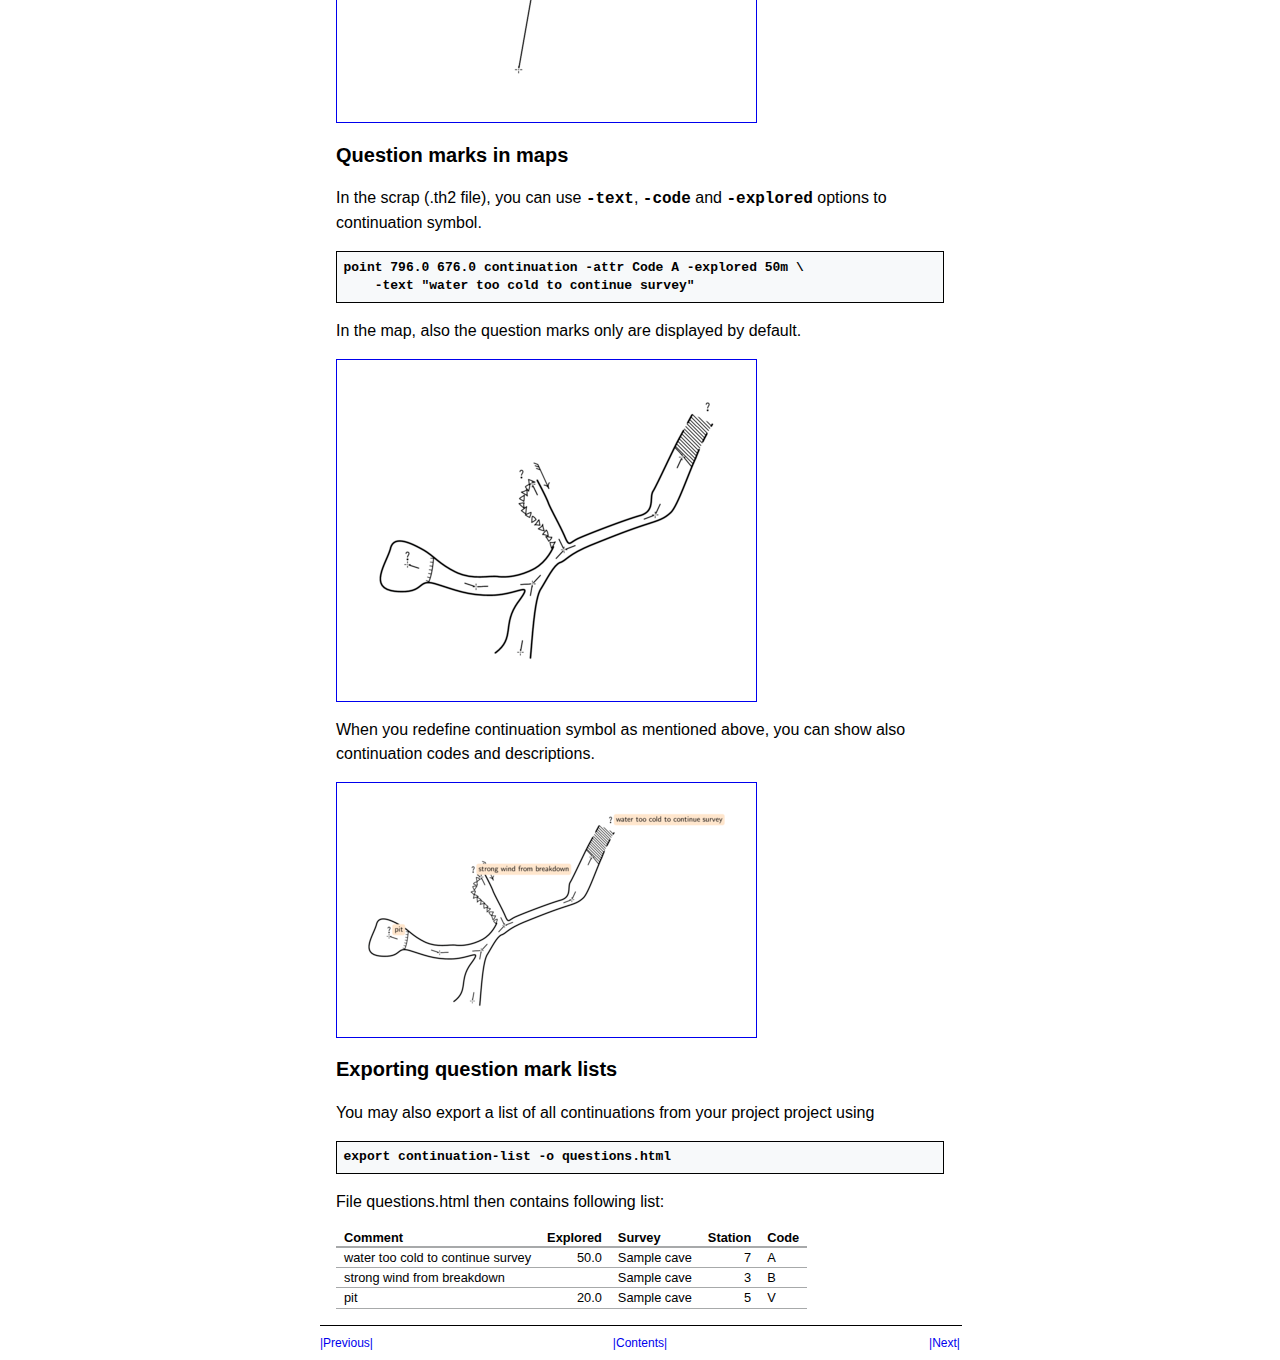
<file: source/samples.doc/60.html>
<html>
<head>
<title>Question marks handling</title><link href="index.css" rel="styleSheet" type="text/css">
<meta http-equiv="Content-Type" content="text/html; charset=utf-8">
</head>
<body>
<center>
<table width="640" border="0" cellspacing="0" cellpadding="0">
<tr>
<td>

<table width="100%" border="0" cellspacing="0" cellpadding="0">
<tr>
<td width="33%" align="left">
<a href="40.html"><font class="nav">|Previous|</font></a>
</td>
<td width="34%" align="center"><a href="index.html"><font class="nav">|Contents|</font></a></td>
<td width="33%" align="right">
<a href="80.html"><font class="nav">|Next|</font></a>
</td>
</tr>
</table>
<hr noshade color="#000" size="1" width="100%"/>
<h1>Question marks handling</h1>
<p>
 Possible continuations are treated special way in therion
 in both centerline and map files. You may associate text
 description, explored length (behind this continuation)
 or any other atribute to it (like Code if you have your
 own coding standard for continuations).
</p>
<a name="0"></a><h2>Question marks in centerline</h2>
<p>
 In the centerline object, you may add a special flags to the station,
 where continuation is possible. Just use following syntax
</p>
<pre class="code">
station 5 "pit" continuation attr Code V explored 20m
</pre>
<p>
 When you export map and use
</p>
<pre class="code">
symbol-show point flag:continuation
</pre>
<p>
 in your layout, station with continuation flag specified
 is marked by question mark (continuation
 symbol is shown above the station).
</p>
<p>
<a href="000027-map1.pdf"><img border="1" src="000027.png"/></a>
</p>
<p>
 You may redefine continuation symbol to show also
 continuation description (stored in <code>_text</code> 
 attribute) using following layout code
</p>
<pre class="code">
code metapost
  def p_continuation(expr pos,theta,sc,al) =
  
    % draw default continuation symbol
    p_continuation_UIS(pos,theta,sc,al);

    % if text attribute is set
    if known(ATTR__text) and picture(ATTR__text):
    
      % set labeling color to light orange
      push_label_fill_color(1.0, 0.9, 0.8);   
      
      % draw filled label with text next to ?
      p_label.urt(ATTR__text,(.5u,-.25u) transformed T,0.0,8);      
      
      % restore original labeling color
      pop_label_fill_color;                   
      
    fi;
  enddef;
endcode
</pre>
<p>
 Then also continuation description is displayed in the map.
</p>
<p>
<a href="000028-map2.pdf"><img border="1" src="000028.png"/></a>
</p>
<a name="1"></a><h2>Question marks in maps</h2>
<p>
 In the scrap (.th2 file), you can use <code>-text</code>, <code>-code</code>
 and <code>-explored</code> options to continuation symbol.
</p>
<pre class="code">
point 796.0 676.0 continuation -attr Code A -explored 50m \
    -text "water too cold to continue survey"
</pre>
<p>
 In the map, also the question marks only are displayed by default.
</p>
<p>
<a href="000029-map3.pdf"><img border="1" src="000029.png"/></a>
</p>
<p>
 When you redefine continuation symbol as mentioned above, 
 you can show also continuation codes and descriptions.
</p>
<p>
<a href="000030-map4.pdf"><img border="1" src="000030.png"/></a>
</p>
<a name="2"></a><h2>Exporting question mark lists</h2>
<p>
 You may also export a list of all continuations from your project
 project using
</p>
<pre class="code">
export continuation-list -o questions.html
</pre>
<p>
 File questions.html then contains following list:
</p>
<table class="htmlinput">
<tr class="htmlinput"><th class="htmlinput" align="left">Comment</th><th class="htmlinput" align="right">Explored</th><th class="htmlinput" align="left">Survey</th><th class="htmlinput" align="right">Station</th><th class="htmlinput" align="left">Code</th></tr>
<tr class="htmlinput" id=""><td class="htmlinput" align="left">water too cold to continue survey</td><td class="htmlinput" align="right">50.0</td><td class="htmlinput" align="left">Sample cave</td><td class="htmlinput" align="right">7</td><td class="htmlinput" align="left">A</td></tr>
<tr class="htmlinput" id=""><td class="htmlinput" align="left">strong wind from breakdown</td><td class="htmlinput" align="right">&nbsp;</td><td class="htmlinput" align="left">Sample cave</td><td class="htmlinput" align="right">3</td><td class="htmlinput" align="left">B</td></tr>
<tr class="htmlinput" id=""><td class="htmlinput" align="left">pit</td><td class="htmlinput" align="right">20.0</td><td class="htmlinput" align="left">Sample cave</td><td class="htmlinput" align="right">5</td><td class="htmlinput" align="left">V</td></tr>
</table><p></p>

<hr noshade color="#000" size="1" width="100%"/>
<table width="100%" border="0" cellspacing="0" cellpadding="0">
<tr>
<td width="33%" align="left">
<a href="40.html"><font class="nav">|Previous|</font></a>
</td>
<td width="34%" align="center"><a href="index.html"><font class="nav">|Contents|</font></a></td>
<td width="33%" align="right">
<a href="80.html"><font class="nav">|Next|</font></a>
</td>
</tr>
</table>
</td>
</tr>
</table>
</center>
</body></html>
</file>
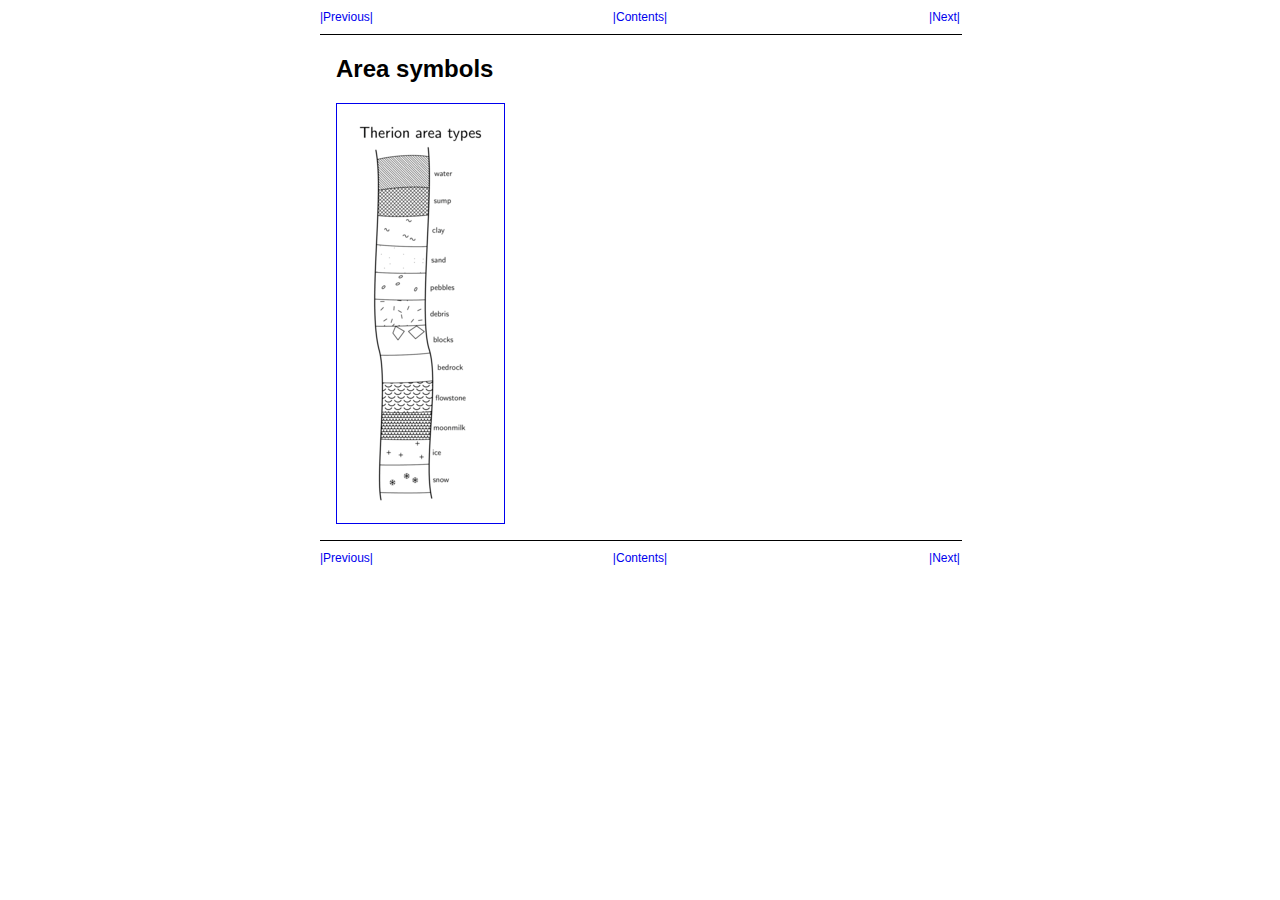
<file: source/samples.doc/7.html>
<html>
<head>
<title>Area symbols</title><link href="index.css" rel="styleSheet" type="text/css">
<meta http-equiv="Content-Type" content="text/html; charset=utf-8">
</head>
<body>
<center>
<table width="640" border="0" cellspacing="0" cellpadding="0">
<tr>
<td>

<table width="100%" border="0" cellspacing="0" cellpadding="0">
<tr>
<td width="33%" align="left">
<a href="4.html"><font class="nav">|Previous|</font></a>
</td>
<td width="34%" align="center"><a href="index.html"><font class="nav">|Contents|</font></a></td>
<td width="33%" align="right">
<a href="10.html"><font class="nav">|Next|</font></a>
</td>
</tr>
</table>
<hr noshade color="#000" size="1" width="100%"/>
<h1>Area symbols</h1>
<p>
<a href="000011-types.pdf"><img border="1" src="000011.png"/></a>
</p>
<p></p>

<hr noshade color="#000" size="1" width="100%"/>
<table width="100%" border="0" cellspacing="0" cellpadding="0">
<tr>
<td width="33%" align="left">
<a href="4.html"><font class="nav">|Previous|</font></a>
</td>
<td width="34%" align="center"><a href="index.html"><font class="nav">|Contents|</font></a></td>
<td width="33%" align="right">
<a href="10.html"><font class="nav">|Next|</font></a>
</td>
</tr>
</table>
</td>
</tr>
</table>
</center>
</body></html>
</file>
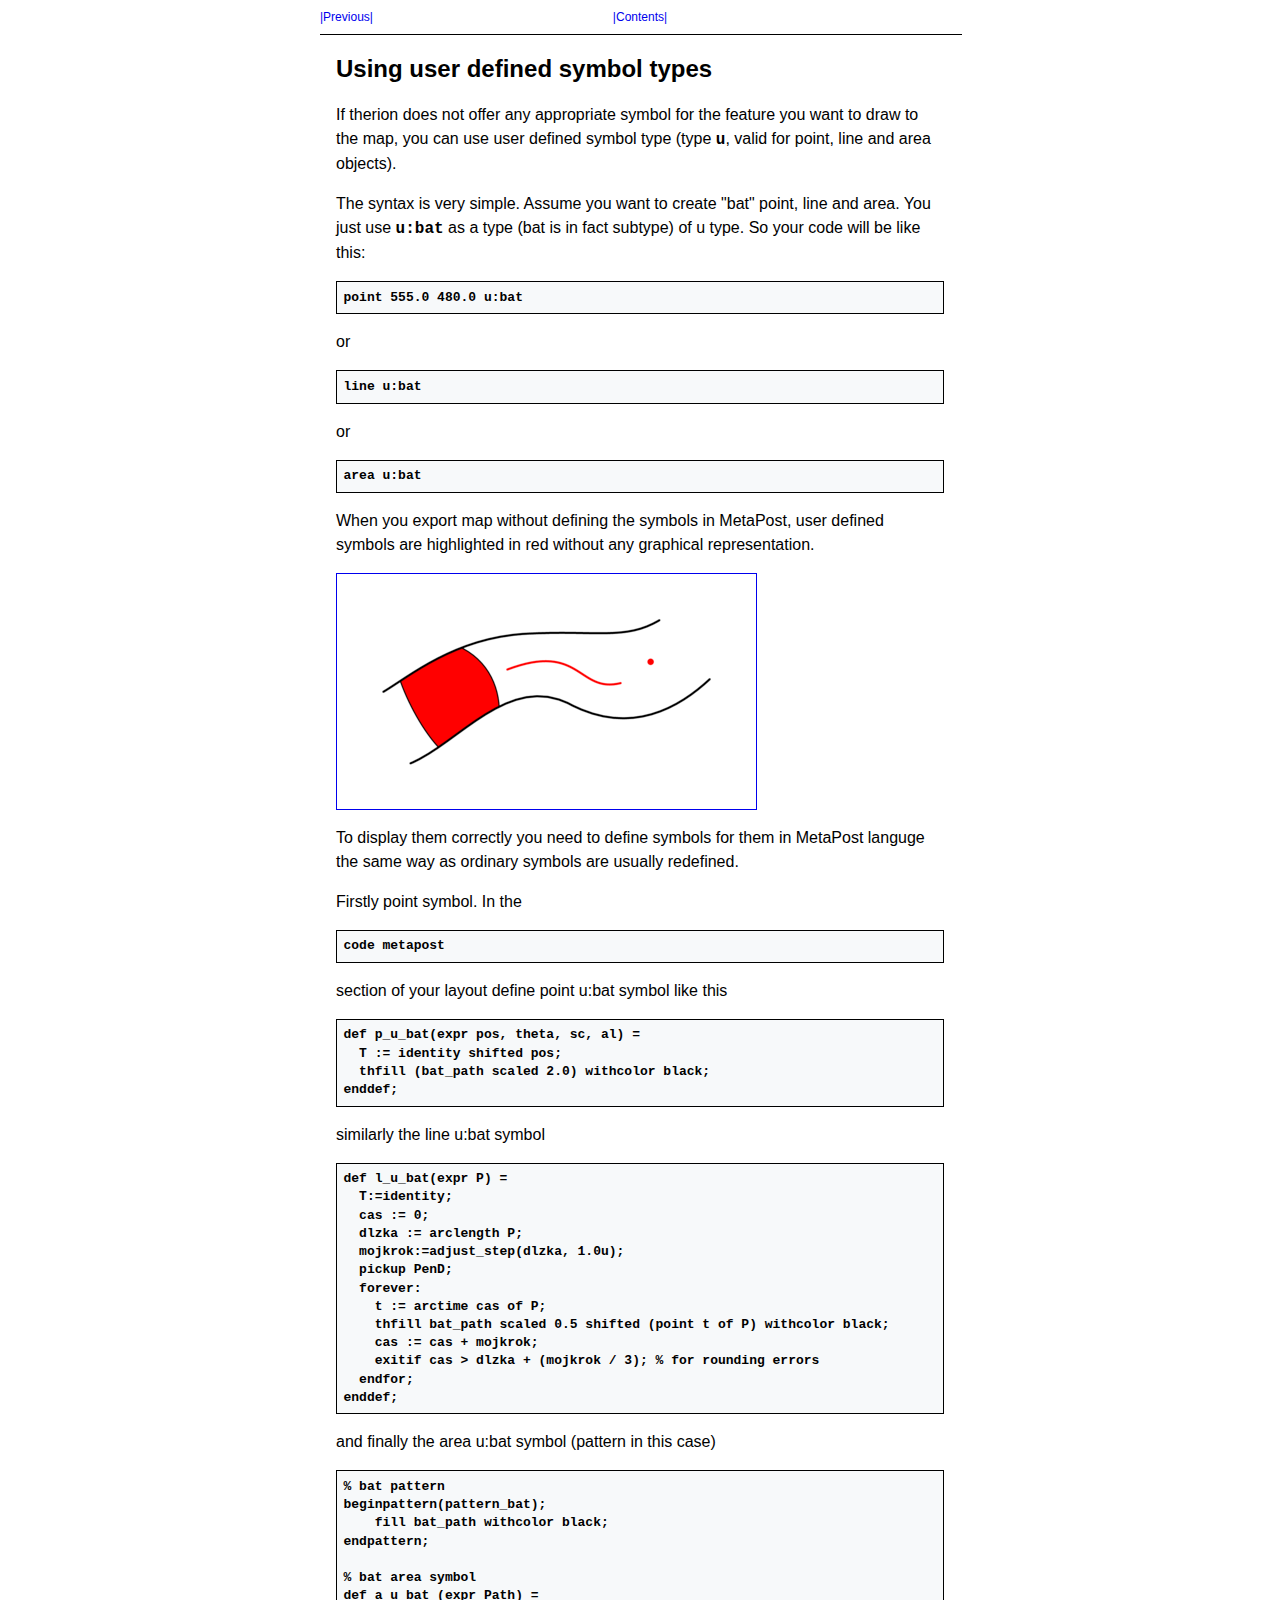
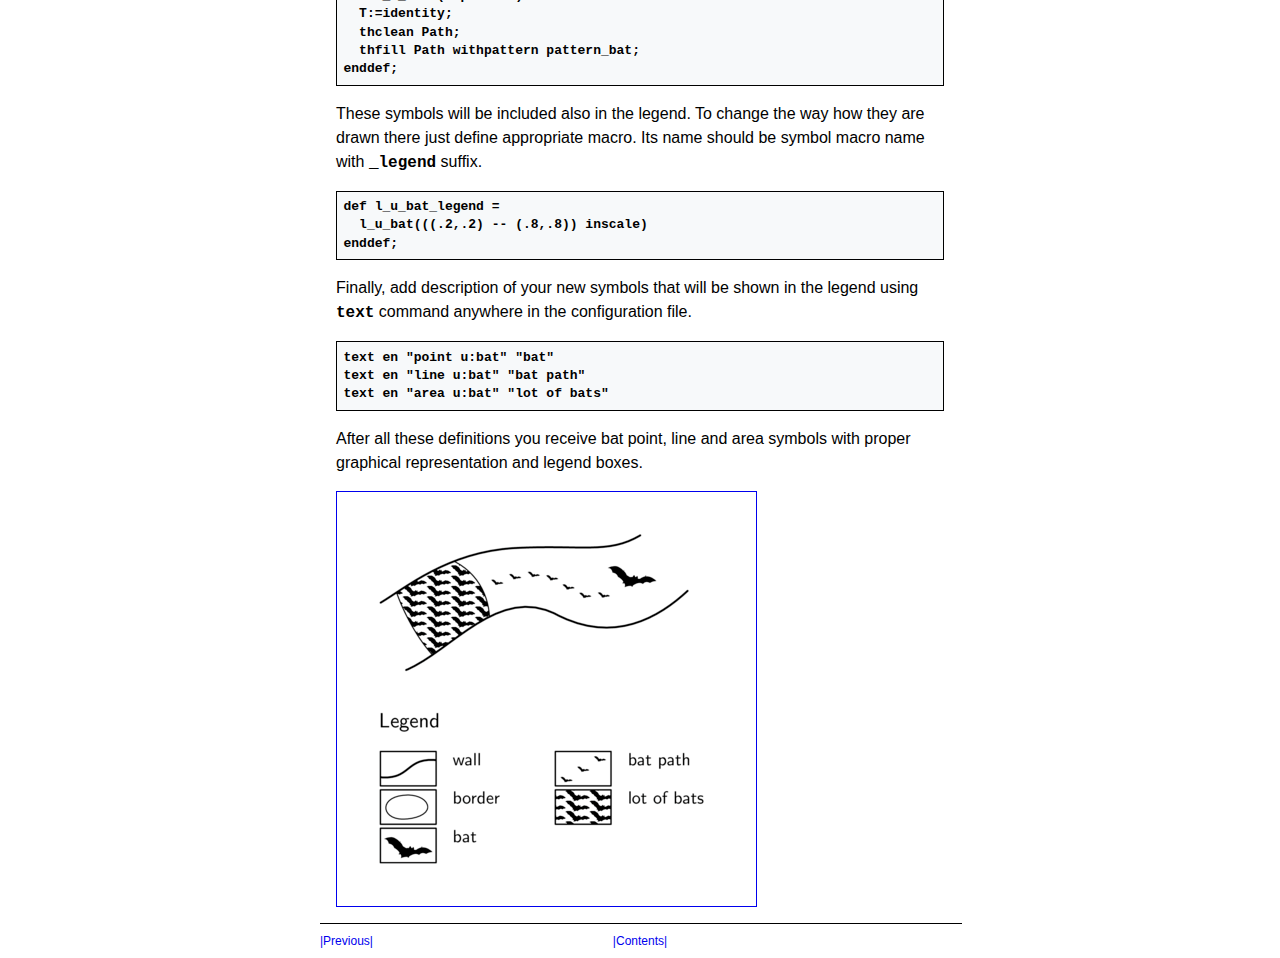
<file: source/samples.doc/80.html>
<html>
<head>
<title>Using user defined symbol types</title><link href="index.css" rel="styleSheet" type="text/css">
<meta http-equiv="Content-Type" content="text/html; charset=utf-8">
</head>
<body>
<center>
<table width="640" border="0" cellspacing="0" cellpadding="0">
<tr>
<td>

<table width="100%" border="0" cellspacing="0" cellpadding="0">
<tr>
<td width="33%" align="left">
<a href="60.html"><font class="nav">|Previous|</font></a>
</td>
<td width="34%" align="center"><a href="index.html"><font class="nav">|Contents|</font></a></td>
<td width="33%" align="right">
</td>
</tr>
</table>
<hr noshade color="#000" size="1" width="100%"/>
<h1>Using user defined symbol types</h1>
<p>
 If therion does not offer any appropriate symbol for the feature
 you want to draw to the map, you can use user defined symbol type
 (type <code>u</code>, valid for point, line and area objects).
</p>
<p>
 The syntax is very simple. Assume you want to create "bat" point, line
 and area. You just use <code>u:bat</code> as a type (bat is in fact subtype)
 of u type. So your code will be like this:
</p>
<pre class="code">
point 555.0 480.0 u:bat
</pre>
<p>
 or
</p>
<pre class="code">
line u:bat
</pre>
<p>
 or
</p>
<pre class="code">
area u:bat
</pre>
<p>
 When you export map without defining the symbols in MetaPost, user defined symbols are highlighted
 in red without any graphical representation.
</p>
<p>
<a href="000009-map1.pdf"><img border="1" src="000009.png"/></a>
</p>
<p>
 To display them correctly you need to define symbols for them in
 MetaPost languge the same way as ordinary symbols are usually redefined.
</p>
<p>
 Firstly point symbol. In the
</p>
<pre class="code">
code metapost
</pre>
<p>
 section of your layout define point u:bat symbol like this
</p>
<pre class="code">
def p_u_bat(expr pos, theta, sc, al) = 
  T := identity shifted pos;
  thfill (bat_path scaled 2.0) withcolor black;
enddef;
</pre>
<p>
 similarly the line u:bat symbol
</p>
<pre class="code">
def l_u_bat(expr P) =
  T:=identity;
  cas := 0;
  dlzka := arclength P;
  mojkrok:=adjust_step(dlzka, 1.0u);
  pickup PenD;
  forever:
    t := arctime cas of P;
    thfill bat_path scaled 0.5 shifted (point t of P) withcolor black;
    cas := cas + mojkrok;
    exitif cas > dlzka + (mojkrok / 3); % for rounding errors
  endfor;
enddef;
</pre>
<p>
 and finally the area u:bat symbol (pattern in this case)
</p>
<pre class="code">
% bat pattern
beginpattern(pattern_bat);
    fill bat_path withcolor black;
endpattern;

% bat area symbol
def a_u_bat (expr Path) =
  T:=identity;
  thclean Path;
  thfill Path withpattern pattern_bat;
enddef;
</pre>
<p>
 These symbols will be included also in the legend. To
 change the way how they are drawn there just define appropriate
 macro. Its name should be symbol macro name with <code>_legend</code> 
 suffix.
</p>
<pre class="code">
def l_u_bat_legend = 
  l_u_bat(((.2,.2) -- (.8,.8)) inscale) 
enddef;
</pre>
<p>
 Finally, add description of your new symbols that will be shown 
 in the legend using <code>text</code> command anywhere 
 in the configuration file.
</p>
<pre class="code">
text en "point u:bat" "bat"
text en "line u:bat" "bat path"
text en "area u:bat" "lot of bats"
</pre>
<p>
 After all these definitions you receive bat point, line and area symbols
 with proper graphical representation and legend boxes.
</p>
<p>
<a href="000010-map2.pdf"><img border="1" src="000010.png"/></a>
</p>
<p></p>

<hr noshade color="#000" size="1" width="100%"/>
<table width="100%" border="0" cellspacing="0" cellpadding="0">
<tr>
<td width="33%" align="left">
<a href="60.html"><font class="nav">|Previous|</font></a>
</td>
<td width="34%" align="center"><a href="index.html"><font class="nav">|Contents|</font></a></td>
<td width="33%" align="right">
</td>
</tr>
</table>
</td>
</tr>
</table>
</center>
</body></html>
</file>
<file: source/samples.doc/index.css>
body,td,.headerlinks {font-family: Verdana, Helvetica, Arial, sans-serif; line-height: 1.5;}
body { background-color:white;}
.headerlinks {font-weight: 500;}

p,h1,h2,h3 {margin-left: 16px; margin-right: 16px;}
h1 {font-size: 150%}
h2 {font-size: 125%}
.footer {margin-left: 16px;}

a {text-decoration: none}
a:active {color: blue; text-decoration: none;}
a:visited {color: blue; text-decoration: none;}
a:hover {color: red; text-decoration: none; }

ol { list-style-type: lower-greek }
ul { list-style-type: circle }

code {
  font-family: Courier; 
  font-weight: bold; 
  line-height: 1.5;
}

pre.code {
  padding:0.5em; 
  border:1px solid #000; 
  font-weight:bold; color:#000; 
  background-color:#f7f9fa; 
  overflow:auto; 
  line-height:140%; 
  margin-left: 16px; 
  margin-right: 16px;
}

font.nav {font-size: 75%;}

table.htmlinput {
    font-size:80%; 
    margin-left: 16px; 
    margin-right: 16px;
    border-spacing: 0px;
}
th.htmlinput {
    border-bottom:2px solid #a7a9aa;
    padding-left:8px; 
    padding-right:8px; 
    padding-top:0px; 
    padding-bottom:1px
}
td.htmlinput {
    border-bottom:1px solid #a7a9aa;
    padding-left:8px; 
    padding-right:8px;
    padding-top:0px; 
    padding-bottom:0px
}
</file>
